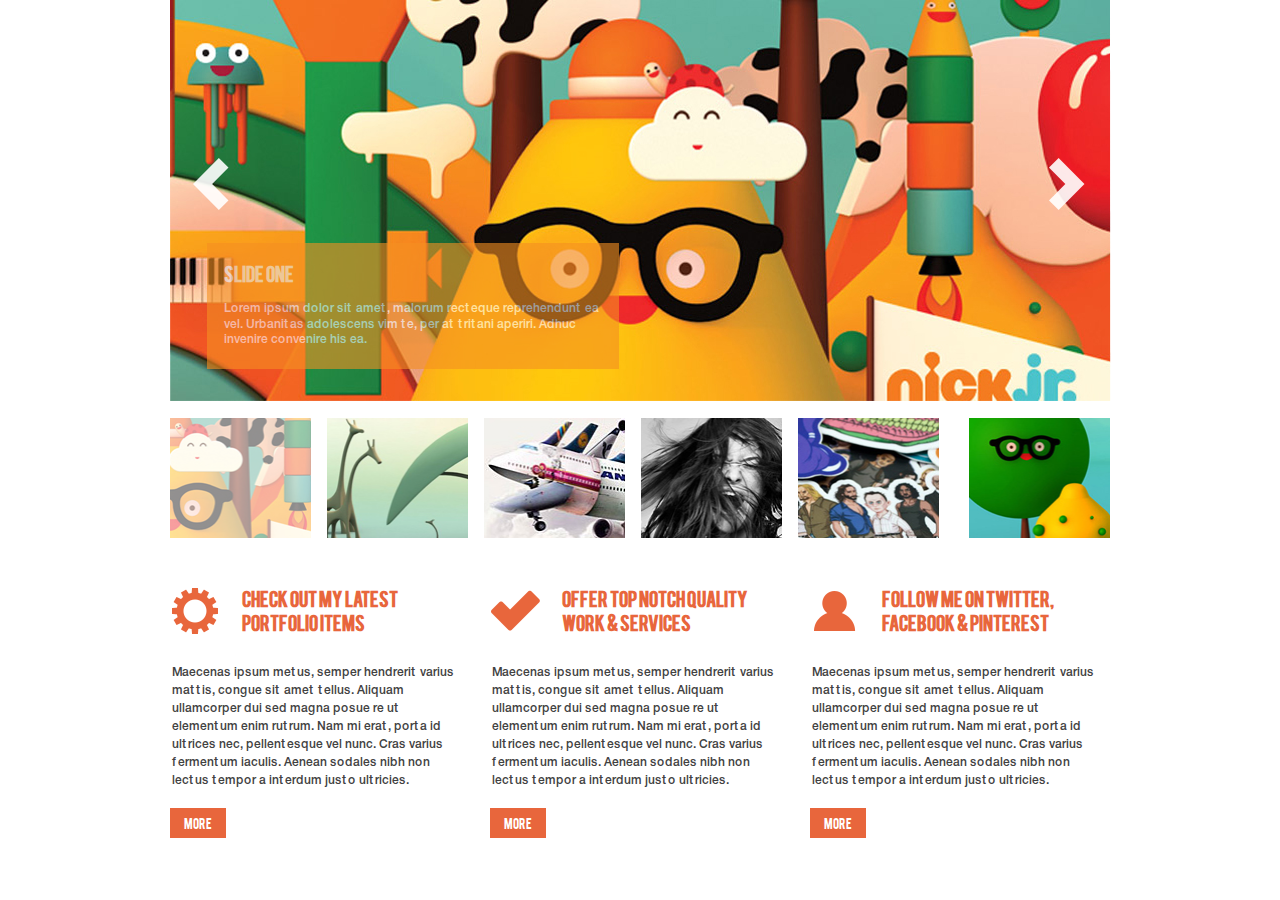
<file: slider/index.html>
<!DOCTYPE html>
<html lang="en">
<head>
	<meta charset="UTF-8">
	<link rel="stylesheet" href="fonts/fonts.css">
	<link rel="stylesheet" href="vendor/Slick/slick.css">
	<link rel="stylesheet" href="css/reset.css">
	<link rel="stylesheet" href="css/style.css">
	<link rel="stylesheet" href="css/media.css">
	<title>baigazy</title>
	<!--[if lt IE 9]>
	<script 
	src="http://css3-mediaqueries-js.googlecode.com/svn/trunk/css3-mediaqueries.js"></script>
	<![endif]-->
</head>
<body>
	<div class="slider-1">
		<div>
			<div class="inner">
				<img src="upload/slider-img-1.jpg" alt="City" width="941" height="401">
				<div class="slide-info container">
					<h3>Slide one</h3>
					<p>Lorem ipsum dolor sit amet, malorum recteque reprehendunt ea vel. Urbanitas adolescens vim te, per at tritani aperiri. Adhuc invenire convenire his ea. </p>
				</div>
			</div>
		</div>
		<div>
			<div class="inner">
				<img src="upload/slider-img-2.jpg" alt="City" width="941" height="401">
				<div class="slide-info container">
					<h3>Slide ones</h3>
					<p>Lorem ipsum dolor sit amet, malorum recteque reprehendunt ea vel. Urbanitas adolescens vim te, per at tritani aperiri. Adhuc invenire convenire his ea. </p>
				</div>
			</div>
		</div>
		<div>
			<div class="inner">
				<img src="upload/slider-img-3.jpg" alt="City" width="941" height="401">
				<div class="slide-info container">
					<h3>Slide one</h3>
					<p>Lorem ipsum dolor sit amet, malorum recteque reprehendunt ea vel. Urbanitas adolescens vim te, per at tritani aperiri. Adhuc invenire convenire his ea. </p>
				</div>
			</div>
		</div>
		<div>
			<div class="inner">
				<img src="upload/slider-img-4.jpg" alt="City" width="941" height="401">
				<div class="slide-info container">
					<h3>Slide one</h3>
					<p>Lorem ipsum dolor sit amet, malorum recteque reprehendunt ea vel. Urbanitas adolescens vim te, per at tritani aperiri. Adhuc invenire convenire his ea. </p>
				</div>
			</div>
		</div>
		<div>
			<div class="inner">
				<img src="upload/slider-img-5.jpg" alt="City" width="941" height="401">
				<div class="slide-info container">
					<h3>Slide ones</h3>
					<p>Lorem ipsum dolor sit amet, malorum recteque reprehendunt ea vel. Urbanitas adolescens vim te, per at tritani aperiri. Adhuc invenire convenire his ea. </p>
				</div>
			</div>
		</div>
		<div>
			<div class="inner">
				<img src="upload/slider-img-6.jpg" alt="City" width="941" height="401">
				<div class="slide-info container">
					<h3>Slide one</h3>
					<p>Lorem ipsum dolor sit amet, malorum recteque reprehendunt ea vel. Urbanitas adolescens vim te, per at tritani aperiri. Adhuc invenire convenire his ea. </p>
				</div>
			</div>
		</div>
	</div>
	<div class="slider-nav">
		<div>
			<img src="upload/under-slider-img-1.jpg" alt="City" width="140" height="120">
		</div>
		<div>
			<img src="upload/under-slider-img-2.jpg" alt="City" width="140" height="120">
		</div>
		<div>
			<img src="upload/under-slider-img-3.jpg" alt="City" width="140" height="120">
		</div>
		<div>
			<img src="upload/under-slider-img-4.jpg" alt="City" width="140" height="120">
		</div>
		<div>
			<img src="upload/under-slider-img-5.jpg" alt="City" width="140" height="120">
		</div>
		<div>
			<img src="upload/under-slider-img-6.jpg" alt="City" width="140" height="120">
		</div>
	</div>
	<div class="features">
		<div class="container">
			<div class="flex-container">
				<div class="flex-item">
					<h3 class="setting">Check  out  my  latest portfolio  items</h3>
					<p>Maecenas ipsum metus, semper hendrerit varius mattis, congue sit amet tellus. Aliquam ullamcorper dui sed magna posue re ut elementum enim rutrum. Nam mi erat, porta id ultrices nec, pellentesque vel nunc. Cras varius fermentum iaculis. Aenean sodales nibh non lectus tempor a interdum justo ultricies.</p>
					<a href="#">More</a>
				</div>
				<div class="flex-item">
					<h3 class="tick">Offer  Top  Notch  Quality Work  &  Services</h3>
					<p>Maecenas ipsum metus, semper hendrerit varius mattis, congue sit amet tellus. Aliquam ullamcorper dui sed magna posue re ut elementum enim rutrum. Nam mi erat, porta id ultrices nec, pellentesque vel nunc. Cras varius fermentum iaculis. Aenean sodales nibh non lectus tempor a interdum justo ultricies.</p>
					<a href="#">More</a>
				</div>
				<div class="flex-item">
					<h3 class="user">Follow  Me  on  Twitter, Facebook  &  Pinterest</h3>
					<p>Maecenas ipsum metus, semper hendrerit varius mattis, congue sit amet tellus. Aliquam ullamcorper dui sed magna posue re ut elementum enim rutrum. Nam mi erat, porta id ultrices nec, pellentesque vel nunc. Cras varius fermentum iaculis. Aenean sodales nibh non lectus tempor a interdum justo ultricies.</p>
					<a href="#">More</a>
				</div>
			</div>
		</div>
	</div>



	<script src="vendor/jQuery/jquery-3.2.0.min.js"></script>
	<script src="vendor/jQuery/jquery-migrate-3.0.0.min.js"></script>
	<script src="vendor/Slick/slick.min.js"></script>
	<script src="js/core.js"></script>
</body>
</html>
</file>
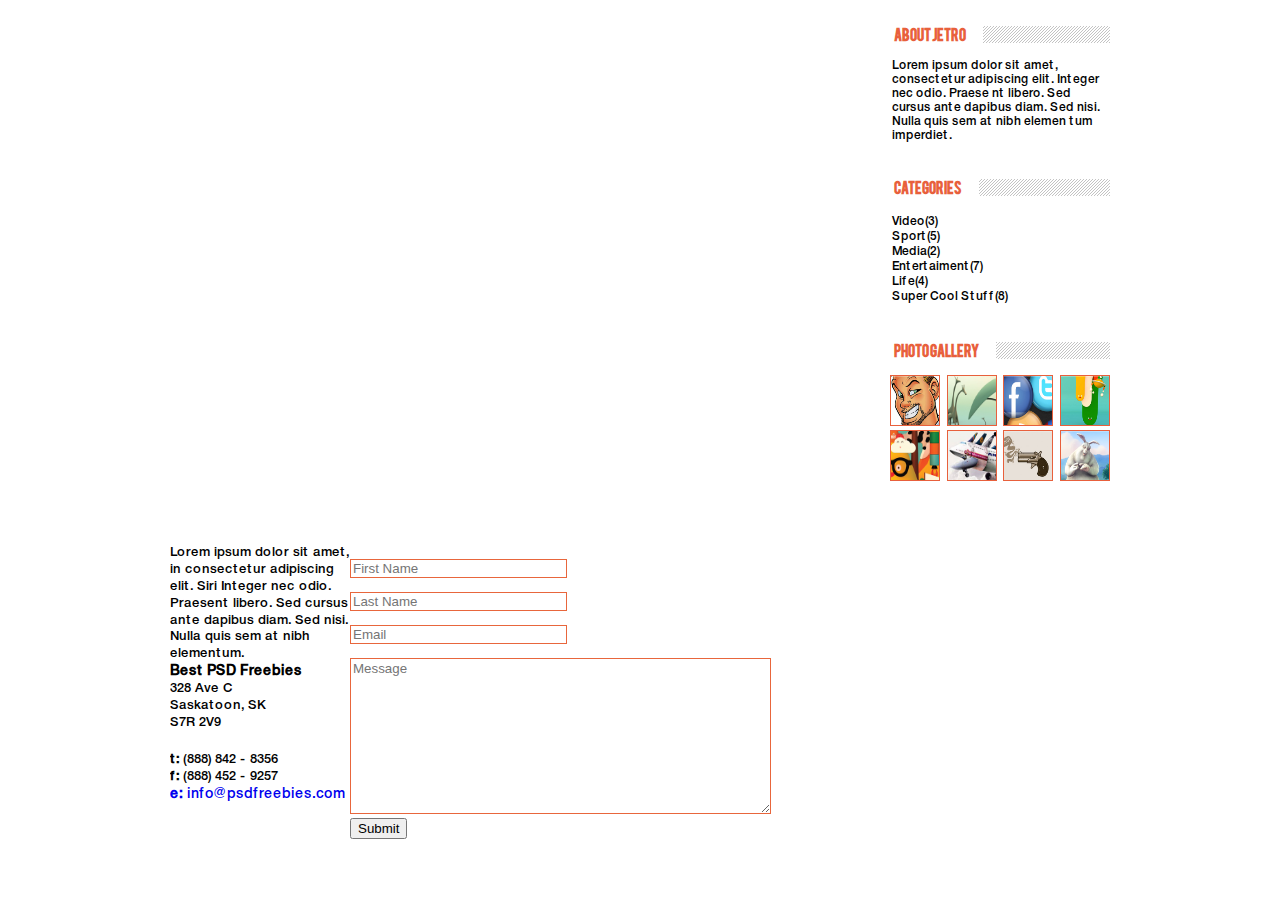
<file: Test-Project-Folder/Jetro-contact/index.html>
<!DOCTYPE html>
<html lang="en">

<head>
    <meta charset="UTF-8">
    <link rel="stylesheet" href="css/reset.css">
    <link rel="stylesheet" href="fonts/fonts.css">
    <link rel="stylesheet" href="css/style.css">
    <link rel="stylesheet" href="css/media.css">
    <title>baigazy</title>
</head>
<body>
	<div class="container">
		<div class="map-block">
			<div class="map">
				<iframe src="https://www.google.com/maps/embed?pb=!1m18!1m12!1m3!1d2923.756790046032!2d74.5854360151368!3d42.87797727915555!2m3!1f0!2f0!3f0!3m2!1i1024!2i768!4f13.1!3m3!1m2!1s0x389ec81f4a0a30a7%3A0xebed4865356709e4!2z0KTQuNC70LDRgNC80L7QvdC40Y8!5e0!3m2!1sru!2s!4v1494213116964" width="600" height="400" frameborder="0" style="border:0" allowfullscreen></iframe>
			</div>
			<div class="sidebar">
				<div class="inner-sidebar">
					<div class="inner">
						<h2><span>About Jetro</span></h2>
						<p>Lorem ipsum dolor sit amet, consectetur adipiscing elit. Integer nec odio. Praese nt libero. Sed cursus ante dapibus diam. Sed nisi. Nulla quis sem at nibh elemen tum imperdiet. </p>
					</div>
					<div class="inner">
						<h2><span>Categories</span></h2>
						<ul>
							<li><a href="#">Video(3)</a></li>
							<li><a href="#">Sport(5)</a></li>
							<li><a href="#">Media(2)</a></li>
							<li><a href="#">Entertaiment(7)</a></li>
							<li><a href="#">Life(4)</a></li>
							<li><a href="#">Super Cool Stuff(8)</a></li>
						</ul>
					</div>
					<div class="inner">
						<h2><span>Photo Gallery</span></h2>
						<div class="flex-container">
							<div class="flex-item"><img src="upload/portfolio-img-row1-post1.jpg" alt="Gallery" width="50" height="60"></div>
							<div class="flex-item"><img src="upload/portfolio-img-row1-post2.jpg" alt="Gallery" width="50" height="60"></div>
							<div class="flex-item"><img src="upload/portfolio-img-row1-post3.jpg" alt="Gallery" width="50" height="60"></div>
							<div class="flex-item"><img src="upload/portfolio-img-row1-post4.jpg" alt="Gallery" width="50" height="60"></div>
							<div class="flex-item"><img src="upload/portfolio-img-row2-post1.jpg" alt="Gallery" width="50" height="60"></div>
							<div class="flex-item"><img src="upload/portfolio-img-row2-post2.jpg" alt="Gallery" width="50" height="60"></div>
							<div class="flex-item"><img src="upload/portfolio-img-row2-post3.jpg" alt="Gallery" width="50" height="60"></div>
							<div class="flex-item"><img src="upload/portfolio-img-row2-post4.jpg" alt="Gallery" width="50" height="60"></div>
						</div>
					</div>
				</div>
			</div>
		</div>
		<div class="form-block">
			<div class="text-content">
				<p>Lorem ipsum dolor sit amet, in consectetur adipiscing elit. Siri Integer nec odio. Praesent libero. Sed cursus ante dapibus diam. Sed nisi. Nulla quis sem at nibh elementum.</p>
				<h4>Best PSD Freebies</h4>
				<p>328 Ave C</p>
				<p>Saskatoon, SK</p>
				<p>S7R 2V9</p>
				<div class="telephone">
					<p><span>t: </span>(888) 842 - 8356</p>
					<p><span>f: </span>(888) 452 - 9257</p>
					<a href="#"><span>e: </span>info@psdfreebies.com</a>
				</div>
			</div>
			<div class="form">
			<form action="" id="send_form">
				<p><input type="text" placeholder="First Name" name="name"></p>
				<p><input type="text" placeholder="Last Name" name="lname"></p>
				<p><input type="email" placeholder="Email" name="email"></p>
				<textarea name="" cols="50" rows="10" placeholder="Message"></textarea>
				<button class="form-btn">Submit</button>
				</form>
			</div>
		</div>
	</div>


    <script src="vendor/jQuery/jquery-3.2.0.min.js"></script>
    <script src="vendor/Slick/slick.min.js"></script>
    <script src="../../vendor/jqueryValidation/dist/jquery.validate.min.js"></script>
    <script src="js/core.js"></script>
</body>

</html>
</file>
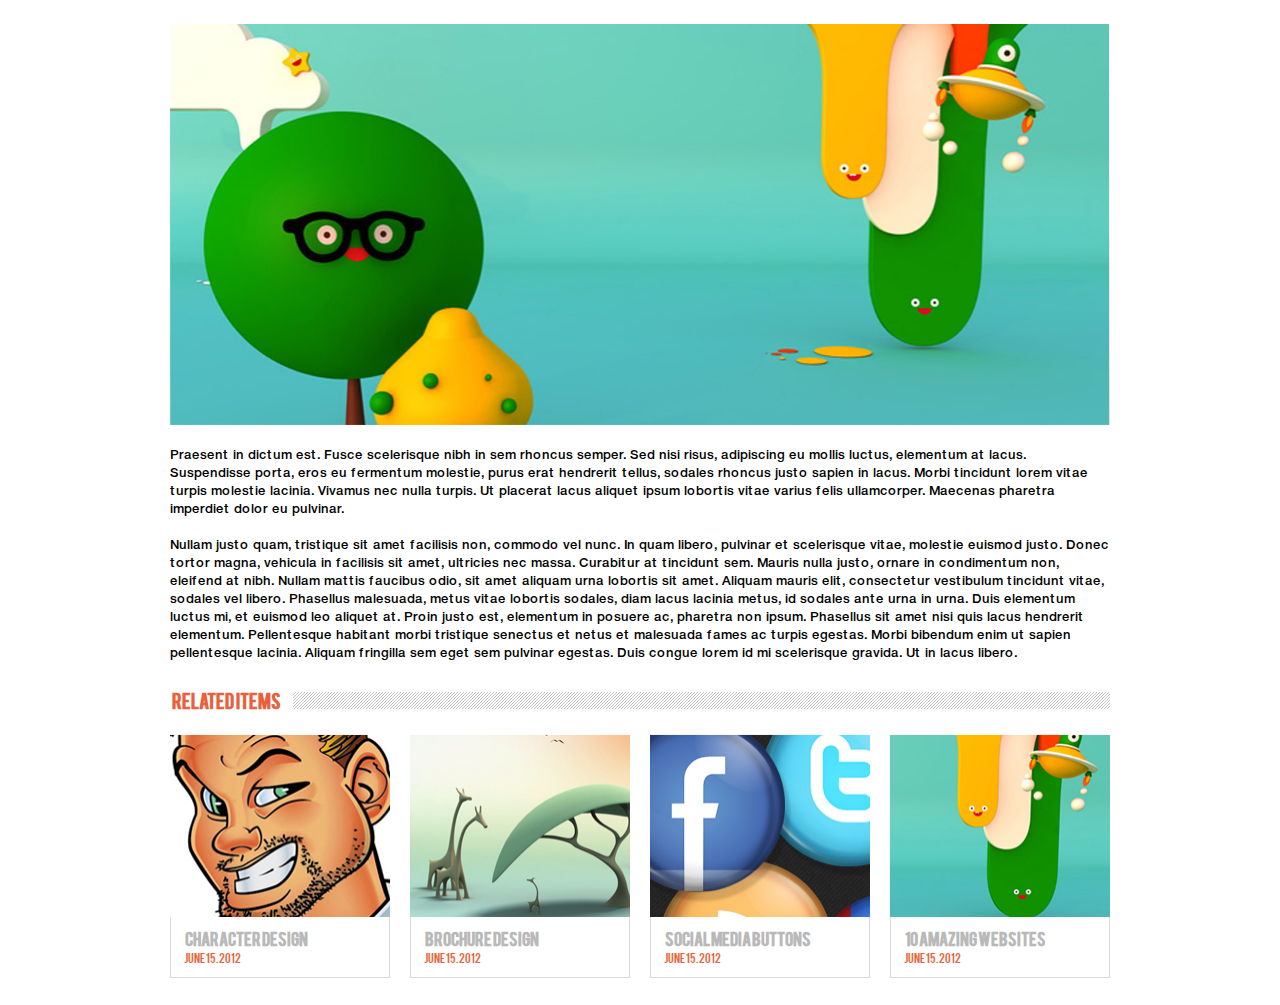
<file: Test-Project-Folder/jetro-portfolio-item/index.html>
<!DOCTYPE html>
<html lang="en">

<head>
    <meta charset="UTF-8">
    <link rel="stylesheet" href="css/reset.css">
    <link rel="stylesheet" href="fonts/fonts.css">
    <link rel="stylesheet" href="css/style.css">
    <link rel="stylesheet" href="css/media.css">
    <title>baigazy</title>
</head>
<body>
	<div class="container">
		<div class="jumbutron">
			<img src="upload/bg-img-slider-plugin.jpg" alt="Portfolio" width="940" height="400">
			<p>Praesent in dictum est. Fusce scelerisque nibh in sem rhoncus semper. Sed nisi risus, adipiscing eu mollis luctus, elementum at lacus. Suspendisse porta, eros eu fermentum molestie, purus erat hendrerit tellus, sodales rhoncus justo sapien in lacus. Morbi tincidunt lorem vitae turpis molestie lacinia. Vivamus nec nulla turpis. Ut placerat lacus aliquet ipsum lobortis vitae varius felis ullamcorper. Maecenas pharetra imperdiet dolor eu pulvinar.</p>
			<p>Nullam justo quam, tristique sit amet facilisis non, commodo vel nunc. In quam libero, pulvinar et scelerisque vitae, molestie euismod justo. Donec tortor magna, vehicula in facilisis sit amet, ultricies nec massa. Curabitur at tincidunt sem. Mauris nulla justo, ornare in condimentum non, eleifend at nibh. Nullam mattis faucibus odio, sit amet aliquam urna lobortis sit amet. Aliquam mauris elit, consectetur vestibulum tincidunt vitae, sodales vel libero. Phasellus malesuada, metus vitae lobortis sodales, diam lacus lacinia metus, id sodales ante urna in urna. Duis elementum luctus mi, et euismod leo aliquet at. Proin justo est, elementum in posuere ac, pharetra non ipsum. Phasellus sit amet nisi quis lacus hendrerit elementum. Pellentesque habitant morbi tristique senectus et netus et malesuada fames ac turpis egestas. Morbi bibendum enim ut sapien pellentesque lacinia. Aliquam fringilla sem eget sem pulvinar egestas. Duis congue lorem id mi scelerisque gravida. Ut in lacus libero. </p>
		</div>
	</div>
	<div class="recent-work">
		<div class="container">
			<h2><span>Related  Items</span></h2>
			<div class="flex-container">
				<div class="flex-items">
					<div class="img">
						<img src="upload/recent-work-1.jpg" alt="portfolio" width="220" height="183">
						<a href="#" class="overlay"></a>
					</div>
					<div class="text-content">
						<a href="#">
							<h3>Character Design</h3>
							<p>June 15.2012</p>
						</a>
					</div>
				</div>
				<div class="flex-items">
					<div class="img">
						<img src="upload/recent-work-2.jpg" alt="portfolio" width="220" height="183">
						<a href="#" class="overlay"></a>
					</div>
					<div class="text-content">
						<a href="#">
							<h3>Brochure Design</h3>
							<p>June 15.2012</p>
						</a>
					</div>
				</div>
				<div class="flex-items">
					<div class="img">
						<img src="upload/recent-work-3.jpg" alt="portfolio" width="220" height="183">
						<a href="#" class="overlay"></a>
					</div>
					<div class="text-content">
						<a href="#">
							<h3>Social Media Buttons</h3>
							<p>June 15.2012</p>
						</a>
					</div>
				</div>
				<div class="flex-items">
					<div class="img">
						<img src="upload/recent-work-4.jpg" alt="portfolio" width="220" height="183">
						<a href="#" class="overlay"></a>
					</div>
					<div class="text-content">
						<a href="#">
							<h3>10 Amazing Websites</h3>
							<p>June 15.2012</p>
						</a>
					</div>
				</div>
			</div>
		</div>
	</div>


    <script src="vendor/jQuery/jquery-3.2.0.min.js"></script>
    <script src="vendor/Slick/slick.min.js"></script>
    <script src="js/core.js"></script>
</body>

</html>
</file>
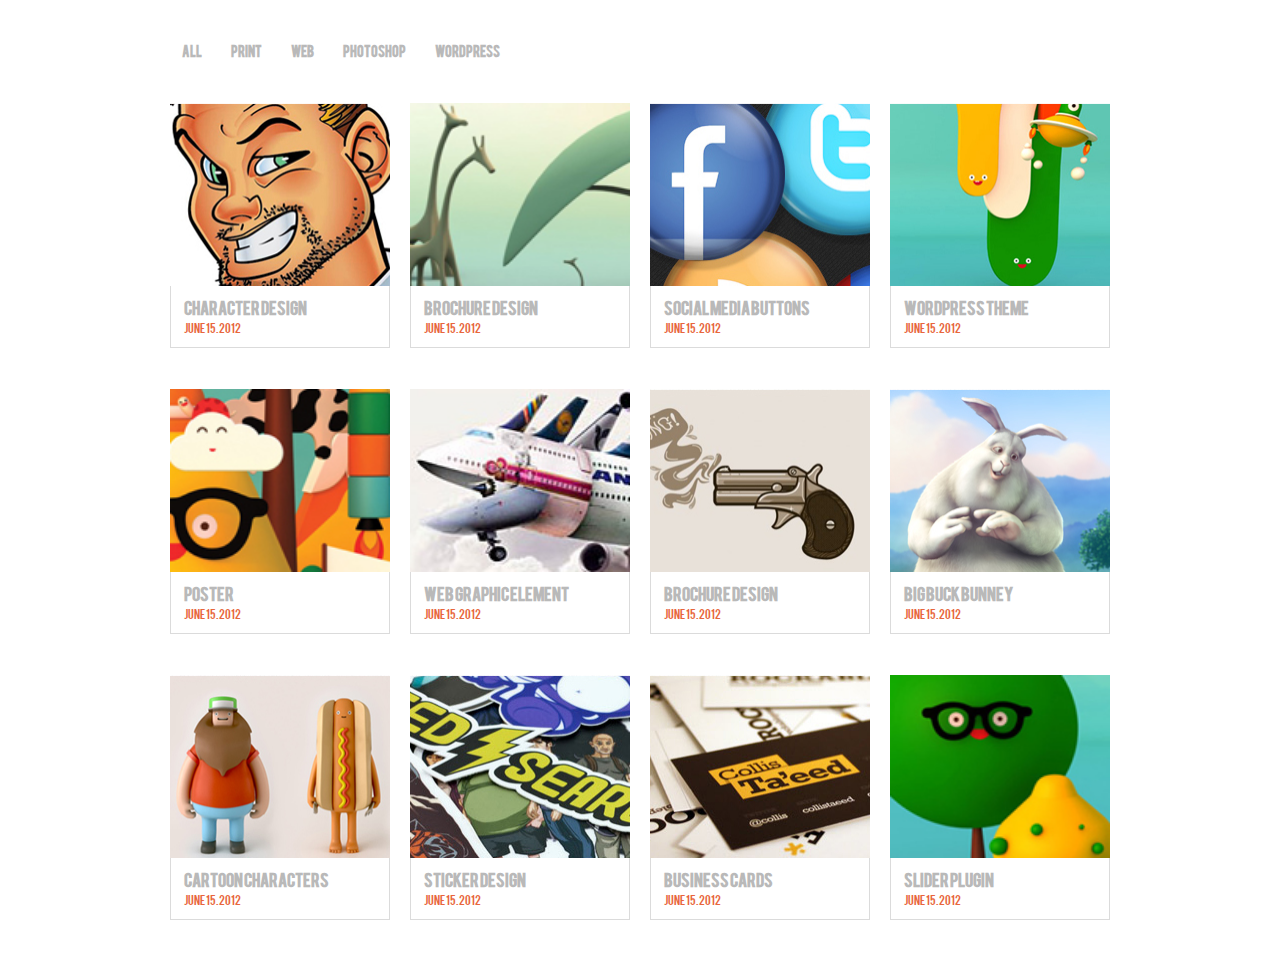
<file: Test-Project-Folder/jetro-portfolio/index.html>
<!DOCTYPE html>
<html lang="en">
<head>
	<meta charset="UTF-8">
	<meta name="viewport" content="width=device-width, initial-scale=1">
	<link rel="stylesheet" href="css/reset.css">
	<link rel="stylesheet" href="fonts/fonts.css">
	<link rel="stylesheet" href="css/style.css">
	<link rel="stylesheet" href="css/media.css">
	<title>baigazy</title>
</head>
<body>
	<div class="container">
		<div class='tabs tabs_default'>
            <ul class='horizontal'>
            	<li><a href="#tab-1">All</a></li>
                <li><a href="#tab-2">Print</a></li>
                <li><a href="#tab-3">Web</a></li>
                <li><a href="#tab-4">Photoshop</a></li>
                <li><a href="#tab-5">WordPress</a></li>
            </ul>
            <div id='tab-1'>
	            <div class="flex-container">
					<div class="flex-items">
						<div class="img">
							<img src="upload/portfolio-img-row1-post1.jpg" alt="portfolio" width="220" height="183">
							<a href="#" class="overlay"></a>
						</div>
						<div class="text-content">
							<a href="#">
								<h3>Character Design</h3>
								<p>June 15.2012</p>
							</a>
						</div>
					</div>
					<div class="flex-items">
						<div class="img">
							<img src="upload/portfolio-img-row1-post2.jpg" alt="portfolio" width="220" height="183">
							<a href="#" class="overlay"></a>
						</div>
						<div class="text-content">
							<a href="#">
								<h3>Brochure Design</h3>
								<p>June 15.2012</p>
							</a>
						</div>
					</div>
					<div class="flex-items">
						<div class="img">
							<img src="upload/portfolio-img-row1-post3.jpg" alt="portfolio" width="220" height="183">
							<a href="#" class="overlay"></a>
						</div>
						<div class="text-content">
							<a href="#">
								<h3>Social Media Buttons</h3>
								<p>June 15.2012</p>
							</a>
						</div>
					</div>
					<div class="flex-items">
						<div class="img">
							<img src="upload/portfolio-img-row1-post4.jpg" alt="portfolio" width="220" height="183">
							<a href="#" class="overlay"></a>
						</div>
						<div class="text-content">
							<a href="#">
								<h3>WordPress Theme</h3>
								<p>June 15.2012</p>
							</a>
						</div>
					</div>
				</div>
				<div class="flex-container">
					<div class="flex-items">
						<div class="img">
							<img src="upload/portfolio-img-row2-post1.jpg" alt="portfolio" width="220" height="183">
							<a href="#" class="overlay"></a>
						</div>
						<div class="text-content">
							<a href="#">
								<h3>Poster</h3>
								<p>June 15.2012</p>
							</a>
						</div>
					</div>
					<div class="flex-items">
						<div class="img">
							<img src="upload/portfolio-img-row2-post2.jpg" alt="portfolio" width="220" height="183">
							<a href="#" class="overlay"></a>
						</div>
						<div class="text-content">
							<a href="#">
								<h3>Web Graphic Element</h3>
								<p>June 15.2012</p>
							</a>
						</div>
					</div>
					<div class="flex-items">
						<div class="img">
							<img src="upload/portfolio-img-row2-post3.jpg" alt="portfolio" width="220" height="183">
							<a href="#" class="overlay"></a>
						</div>
						<div class="text-content">
							<a href="#">
								<h3>Brochure Design</h3>
								<p>June 15.2012</p>
							</a>
						</div>
					</div>
					<div class="flex-items">
						<div class="img">
							<img src="upload/portfolio-img-row2-post4.jpg" alt="portfolio" width="220" height="183">
							<a href="#" class="overlay"></a>
						</div>
						<div class="text-content">
							<a href="#">
								<h3>Big Buck Bunney</h3>
								<p>June 15.2012</p>
							</a>
						</div>
					</div>
				</div>
				<div class="flex-container">
					<div class="flex-items">
						<div class="img">
							<img src="upload/portfolio-img-row3-post1.jpg" alt="portfolio" width="220" height="183">
							<a href="#" class="overlay"></a>
						</div>
						<div class="text-content">
							<a href="#">
								<h3>Cartoon Characters</h3>
								<p>June 15.2012</p>
							</a>
						</div>
					</div>
					<div class="flex-items">
						<div class="img">
							<img src="upload/portfolio-img-row3-post2.jpg" alt="portfolio" width="220" height="183">
							<a href="#" class="overlay"></a>
						</div>
						<div class="text-content">
							<a href="#">
								<h3>Sticker Design</h3>
								<p>June 15.2012</p>
							</a>
						</div>
					</div>
					<div class="flex-items">
						<div class="img">
							<img src="upload/portfolio-img-row3-post3.jpg" alt="portfolio" width="220" height="183">
							<a href="#" class="overlay"></a>
						</div>
						<div class="text-content">
							<a href="#">
								<h3>Business Cards</h3>
								<p>June 15.2012</p>
							</a>
						</div>
					</div>
					<div class="flex-items">
						<div class="img">
							<img src="upload/portfolio-img-row3-post4.jpg" alt="portfolio" width="220" height="183">
							<a href="#" class="overlay"></a>
						</div>
						<div class="text-content">
							<a href="#">
								<h3>Slider Plugin</h3>
								<p>June 15.2012</p>
							</a>
						</div>
					</div>
				</div>
			</div>
	        <div id='tab-2'>
	            <div class="flex-container">
					<div class="flex-items">
						<div class="img">
							<img src="upload/portfolio-img-row3-post1.jpg" alt="portfolio" width="220" height="183">
							<a href="#" class="overlay"></a>
						</div>
						<div class="text-content">
							<a href="#">
								<h3>Cartoon Characters</h3>
								<p>June 15.2012</p>
							</a>
						</div>
					</div>
					<div class="flex-items">
						<div class="img">
							<img src="upload/portfolio-img-row3-post2.jpg" alt="portfolio" width="220" height="183">
							<a href="#" class="overlay"></a>
						</div>
						<div class="text-content">
							<a href="#">
								<h3>Sticker Design</h3>
								<p>June 15.2012</p>
							</a>
						</div>
					</div>
					<div class="flex-items">
						<div class="img">
							<img src="upload/portfolio-img-row3-post3.jpg" alt="portfolio" width="220" height="183">
							<a href="#" class="overlay"></a>
						</div>
						<div class="text-content">
							<a href="#">
								<h3>Business Cards</h3>
								<p>June 15.2012</p>
							</a>
						</div>
					</div>
					<div class="flex-items">
						<div class="img">
							<img src="upload/portfolio-img-row3-post4.jpg" alt="portfolio" width="220" height="183">
							<a href="#" class="overlay"></a>
						</div>
						<div class="text-content">
							<a href="#">
								<h3>Slider Plugin</h3>
								<p>June 15.2012</p>
							</a>
						</div>
					</div>
				</div>
	        </div>
	        <div id='tab-3'>
	            <div class="flex-container">
					<div class="flex-items">
						<div class="img">
							<img src="upload/portfolio-img-row2-post1.jpg" alt="portfolio" width="220" height="183">
							<a href="#" class="overlay"></a>
						</div>
						<div class="text-content">
							<a href="#">
								<h3>Poster</h3>
								<p>June 15.2012</p>
							</a>
						</div>
					</div>
					<div class="flex-items">
						<div class="img">
							<img src="upload/portfolio-img-row2-post2.jpg" alt="portfolio" width="220" height="183">
							<a href="#" class="overlay"></a>
						</div>
						<div class="text-content">
							<a href="#">
								<h3>Web Graphic Element</h3>
								<p>June 15.2012</p>
							</a>
						</div>
					</div>
					<div class="flex-items">
						<div class="img">
							<img src="upload/portfolio-img-row2-post3.jpg" alt="portfolio" width="220" height="183">
							<a href="#" class="overlay"></a>
						</div>
						<div class="text-content">
							<a href="#">
								<h3>Brochure Design</h3>
								<p>June 15.2012</p>
							</a>
						</div>
					</div>
					<div class="flex-items">
						<div class="img">
							<img src="upload/portfolio-img-row2-post4.jpg" alt="portfolio" width="220" height="183">
							<a href="#" class="overlay"></a>
						</div>
						<div class="text-content">
							<a href="#">
								<h3>Big Buck Bunney</h3>
								<p>June 15.2012</p>
							</a>
						</div>
					</div>
				</div>
				<div class="flex-container">
					<div class="flex-items">
						<div class="img">
							<img src="upload/portfolio-img-row3-post1.jpg" alt="portfolio" width="220" height="183">
							<a href="#" class="overlay"></a>
						</div>
						<div class="text-content">
							<a href="#">
								<h3>Cartoon Characters</h3>
								<p>June 15.2012</p>
							</a>
						</div>
					</div>
					<div class="flex-items">
						<div class="img">
							<img src="upload/portfolio-img-row3-post2.jpg" alt="portfolio" width="220" height="183">
							<a href="#" class="overlay"></a>
						</div>
						<div class="text-content">
							<a href="#">
								<h3>Sticker Design</h3>
								<p>June 15.2012</p>
							</a>
						</div>
					</div>
					<div class="flex-items">
						<div class="img">
							<img src="upload/portfolio-img-row3-post3.jpg" alt="portfolio" width="220" height="183">
							<a href="#" class="overlay"></a>
						</div>
						<div class="text-content">
							<a href="#">
								<h3>Business Cards</h3>
								<p>June 15.2012</p>
							</a>
						</div>
					</div>
					<div class="flex-items">
						<div class="img">
							<img src="upload/portfolio-img-row3-post4.jpg" alt="portfolio" width="220" height="183">
							<a href="#" class="overlay"></a>
						</div>
						<div class="text-content">
							<a href="#">
								<h3>Slider Plugin</h3>
								<p>June 15.2012</p>
							</a>
						</div>
					</div>
				</div>
	        </div>
	        <div id='tab-4'>
	        	<div class="flex-container">
					<div class="flex-items">
						<div class="img">
							<img src="upload/portfolio-img-row1-post1.jpg" alt="portfolio" width="220" height="183">
							<a href="#" class="overlay"></a>
						</div>
						<div class="text-content">
							<a href="#">
								<h3>Character Design</h3>
								<p>June 15.2012</p>
							</a>
						</div>
					</div>
					<div class="flex-items">
						<div class="img">
							<img src="upload/portfolio-img-row1-post2.jpg" alt="portfolio" width="220" height="183">
							<a href="#" class="overlay"></a>
						</div>
						<div class="text-content">
							<a href="#">
								<h3>Brochure Design</h3>
								<p>June 15.2012</p>
							</a>
						</div>
					</div>
					<div class="flex-items">
						<div class="img">
							<img src="upload/portfolio-img-row1-post3.jpg" alt="portfolio" width="220" height="183">
							<a href="#" class="overlay"></a>
						</div>
						<div class="text-content">
							<a href="#">
								<h3>Social Media Buttons</h3>
								<p>June 15.2012</p>
							</a>
						</div>
					</div>
					<div class="flex-items">
						<div class="img">
							<img src="upload/portfolio-img-row1-post4.jpg" alt="portfolio" width="220" height="183">
							<a href="#" class="overlay"></a>
						</div>
						<div class="text-content">
							<a href="#">
								<h3>WordPress Theme</h3>
								<p>June 15.2012</p>
							</a>
						</div>
					</div>
				</div>
	        </div>
	        <div id='tab-5'>
	            <div class="flex-container">
					<div class="flex-items">
						<div class="img">
							<img src="upload/portfolio-img-row3-post1.jpg" alt="portfolio" width="220" height="183">
							<a href="#" class="overlay"></a>
						</div>
						<div class="text-content">
							<a href="#">
								<h3>Cartoon Characters</h3>
								<p>June 15.2012</p>
							</a>
						</div>
					</div>
					<div class="flex-items">
						<div class="img">
							<img src="upload/portfolio-img-row3-post2.jpg" alt="portfolio" width="220" height="183">
							<a href="#" class="overlay"></a>
						</div>
						<div class="text-content">
							<a href="#">
								<h3>Sticker Design</h3>
								<p>June 15.2012</p>
							</a>
						</div>
					</div>
					<div class="flex-items">
						<div class="img">
							<img src="upload/portfolio-img-row3-post3.jpg" alt="portfolio" width="220" height="183">
							<a href="#" class="overlay"></a>
						</div>
						<div class="text-content">
							<a href="#">
								<h3>Business Cards</h3>
								<p>June 15.2012</p>
							</a>
						</div>
					</div>
					<div class="flex-items">
						<div class="img">
							<img src="upload/portfolio-img-row3-post4.jpg" alt="portfolio" width="220" height="183">
							<a href="#" class="overlay"></a>
						</div>
						<div class="text-content">
							<a href="#">
								<h3>Slider Plugin</h3>
								<p>June 15.2012</p>
							</a>
						</div>
					</div>
				</div>
				<div class="flex-container">
					<div class="flex-items">
						<div class="img">
							<img src="upload/portfolio-img-row1-post1.jpg" alt="portfolio" width="220" height="183">
							<a href="#" class="overlay"></a>
						</div>
						<div class="text-content">
							<a href="#">
								<h3>Character Design</h3>
								<p>June 15.2012</p>
							</a>
						</div>
					</div>
					<div class="flex-items">
						<div class="img">
							<img src="upload/portfolio-img-row1-post2.jpg" alt="portfolio" width="220" height="183">
							<a href="#" class="overlay"></a>
						</div>
						<div class="text-content">
							<a href="#">
								<h3>Brochure Design</h3>
								<p>June 15.2012</p>
							</a>
						</div>
					</div>
					<div class="flex-items">
						<div class="img">
							<img src="upload/portfolio-img-row1-post3.jpg" alt="portfolio" width="220" height="183">
							<a href="#" class="overlay"></a>
						</div>
						<div class="text-content">
							<a href="#">
								<h3>Social Media Buttons</h3>
								<p>June 15.2012</p>
							</a>
						</div>
					</div>
					<div class="flex-items">
						<div class="img">
							<img src="upload/portfolio-img-row1-post4.jpg" alt="portfolio" width="220" height="183">
							<a href="#" class="overlay"></a>
						</div>
						<div class="text-content">
							<a href="#">
								<h3>WordPress Theme</h3>
								<p>June 15.2012</p>
							</a>
						</div>
					</div>
				</div>
	        </div>
        </div>
	</div>

	<script src="vendor/jQuery/jquery-3.2.0.min.js"></script>
	<script src="vendor/jQuery/jquery-migrate-3.0.0.min.js"></script>
	<script src="vendor/Tablest/jquery.tabslet.min.js"></script>
	<script src="js/core.js"></script>
</body>
</html>
</file>
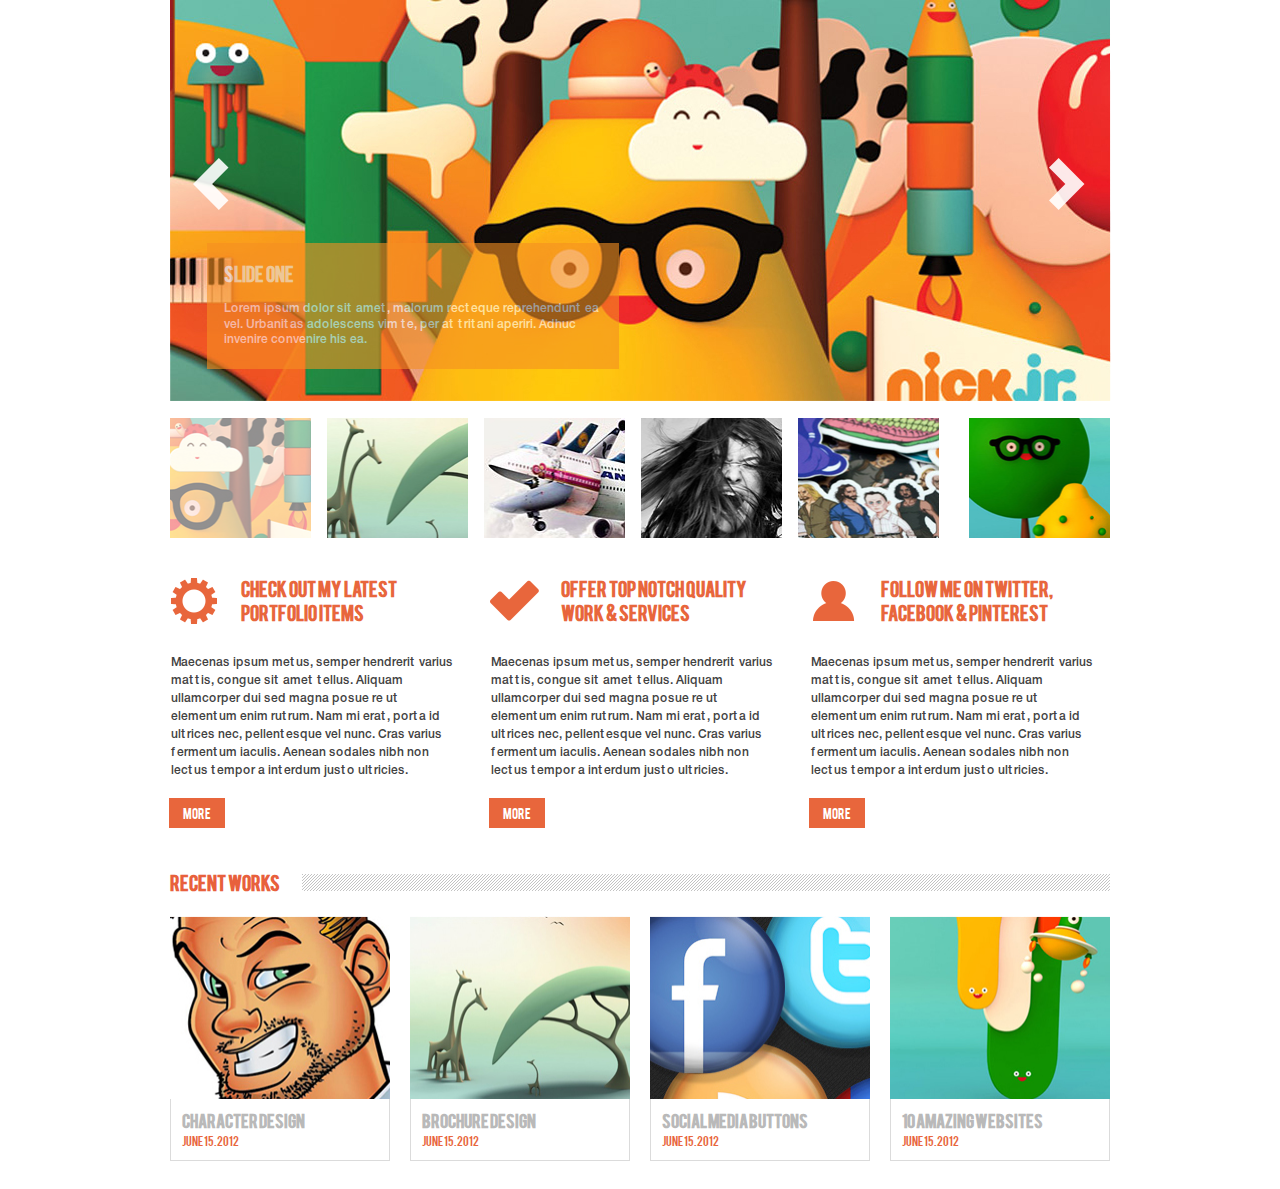
<file: Test-Project-Folder/slider/index.html>
<!DOCTYPE html>
<html lang="en">
<head>
	<meta charset="UTF-8">
	<link rel="stylesheet" href="fonts/fonts.css">
	<link rel="stylesheet" href="vendor/Slick/slick.css">
	<link rel="stylesheet" href="css/reset.css">
	<link rel="stylesheet" href="css/style.css">
	<link rel="stylesheet" href="css/media.css">
	<title>baigazy</title>
	<!--[if lt IE 9]>
	<script 
	src="http://css3-mediaqueries-js.googlecode.com/svn/trunk/css3-mediaqueries.js"></script>
	<![endif]-->
</head>
<body>
	<div class="slider-1">
		<div>
			<div class="inner">
				<img src="upload/slider-img-1.jpg" alt="City" width="941" height="401">
				<div class="slide-info container">
					<h3>Slide one</h3>
					<p>Lorem ipsum dolor sit amet, malorum recteque reprehendunt ea vel. Urbanitas adolescens vim te, per at tritani aperiri. Adhuc invenire convenire his ea. </p>
				</div>
			</div>
		</div>
		<div>
			<div class="inner">
				<img src="upload/slider-img-2.jpg" alt="City" width="941" height="401">
				<div class="slide-info container">
					<h3>Slide ones</h3>
					<p>Lorem ipsum dolor sit amet, malorum recteque reprehendunt ea vel. Urbanitas adolescens vim te, per at tritani aperiri. Adhuc invenire convenire his ea. </p>
				</div>
			</div>
		</div>
		<div>
			<div class="inner">
				<img src="upload/slider-img-3.jpg" alt="City" width="941" height="401">
				<div class="slide-info container">
					<h3>Slide one</h3>
					<p>Lorem ipsum dolor sit amet, malorum recteque reprehendunt ea vel. Urbanitas adolescens vim te, per at tritani aperiri. Adhuc invenire convenire his ea. </p>
				</div>
			</div>
		</div>
		<div>
			<div class="inner">
				<img src="upload/slider-img-4.jpg" alt="City" width="941" height="401">
				<div class="slide-info container">
					<h3>Slide one</h3>
					<p>Lorem ipsum dolor sit amet, malorum recteque reprehendunt ea vel. Urbanitas adolescens vim te, per at tritani aperiri. Adhuc invenire convenire his ea. </p>
				</div>
			</div>
		</div>
		<div>
			<div class="inner">
				<img src="upload/slider-img-5.jpg" alt="City" width="941" height="401">
				<div class="slide-info container">
					<h3>Slide ones</h3>
					<p>Lorem ipsum dolor sit amet, malorum recteque reprehendunt ea vel. Urbanitas adolescens vim te, per at tritani aperiri. Adhuc invenire convenire his ea. </p>
				</div>
			</div>
		</div>
		<div>
			<div class="inner">
				<img src="upload/slider-img-6.jpg" alt="City" width="941" height="401">
				<div class="slide-info container">
					<h3>Slide one</h3>
					<p>Lorem ipsum dolor sit amet, malorum recteque reprehendunt ea vel. Urbanitas adolescens vim te, per at tritani aperiri. Adhuc invenire convenire his ea. </p>
				</div>
			</div>
		</div>
	</div>
	<div class="slider-nav">
		<div>
			<img src="upload/under-slider-img-1.jpg" alt="City" width="140" height="120">
		</div>
		<div>
			<img src="upload/under-slider-img-2.jpg" alt="City" width="140" height="120">
		</div>
		<div>
			<img src="upload/under-slider-img-3.jpg" alt="City" width="140" height="120">
		</div>
		<div>
			<img src="upload/under-slider-img-4.jpg" alt="City" width="140" height="120">
		</div>
		<div>
			<img src="upload/under-slider-img-5.jpg" alt="City" width="140" height="120">
		</div>
		<div>
			<img src="upload/under-slider-img-6.jpg" alt="City" width="140" height="120">
		</div>
	</div>
	<div class="features">
		<div class="container">
			<div class="flex-container">
				<div class="flex-item">
					<h3 class="setting">Check  out  my  latest portfolio  items</h3>
					<p>Maecenas ipsum metus, semper hendrerit varius mattis, congue sit amet tellus. Aliquam ullamcorper dui sed magna posue re ut elementum enim rutrum. Nam mi erat, porta id ultrices nec, pellentesque vel nunc. Cras varius fermentum iaculis. Aenean sodales nibh non lectus tempor a interdum justo ultricies.</p>
					<a href="#">More</a>
				</div>
				<div class="flex-item">
					<h3 class="tick">Offer  Top  Notch  Quality Work  &  Services</h3>
					<p>Maecenas ipsum metus, semper hendrerit varius mattis, congue sit amet tellus. Aliquam ullamcorper dui sed magna posue re ut elementum enim rutrum. Nam mi erat, porta id ultrices nec, pellentesque vel nunc. Cras varius fermentum iaculis. Aenean sodales nibh non lectus tempor a interdum justo ultricies.</p>
					<a href="#">More</a>
				</div>
				<div class="flex-item">
					<h3 class="user">Follow  Me  on  Twitter, Facebook  &  Pinterest</h3>
					<p>Maecenas ipsum metus, semper hendrerit varius mattis, congue sit amet tellus. Aliquam ullamcorper dui sed magna posue re ut elementum enim rutrum. Nam mi erat, porta id ultrices nec, pellentesque vel nunc. Cras varius fermentum iaculis. Aenean sodales nibh non lectus tempor a interdum justo ultricies.</p>
					<a href="#">More</a>
				</div>
			</div>
		</div>
	</div>
	<div class="recent-work">
		<div class="container">
			<h2><span>Recent works</span></h2>
			<div class="flex-container">
				<div class="flex-items">
					<div class="img">
						<img src="upload/recent-work-1.jpg" alt="portfolio" width="220" height="183">
						<a href="#" class="overlay"></a>
					</div>
					<div class="text-content">
						<a href="#">
							<h3>Character Design</h3>
							<p>June 15.2012</p>
						</a>
					</div>
				</div>
				<div class="flex-items">
					<div class="img">
						<img src="upload/recent-work-2.jpg" alt="portfolio" width="220" height="183">
						<a href="#" class="overlay"></a>
					</div>
					<div class="text-content">
						<a href="#">
							<h3>Brochure Design</h3>
							<p>June 15.2012</p>
						</a>
					</div>
				</div>
				<div class="flex-items">
					<div class="img">
						<img src="upload/recent-work-3.jpg" alt="portfolio" width="220" height="183">
						<a href="#" class="overlay"></a>
					</div>
					<div class="text-content">
						<a href="#">
							<h3>Social Media Buttons</h3>
							<p>June 15.2012</p>
						</a>
					</div>
				</div>
				<div class="flex-items">
					<div class="img">
						<img src="upload/recent-work-4.jpg" alt="portfolio" width="220" height="183">
						<a href="#" class="overlay"></a>
					</div>
					<div class="text-content">
						<a href="#">
							<h3>10 Amazing Websites</h3>
							<p>June 15.2012</p>
						</a>
					</div>
				</div>
			</div>
		</div>
	</div>



	<script src="vendor/jQuery/jquery-3.2.0.min.js"></script>
	<script src="vendor/jQuery/jquery-migrate-3.0.0.min.js"></script>
	<script src="vendor/Slick/slick.min.js"></script>
	<script src="js/core.js"></script>
</body>
</html>
</file>
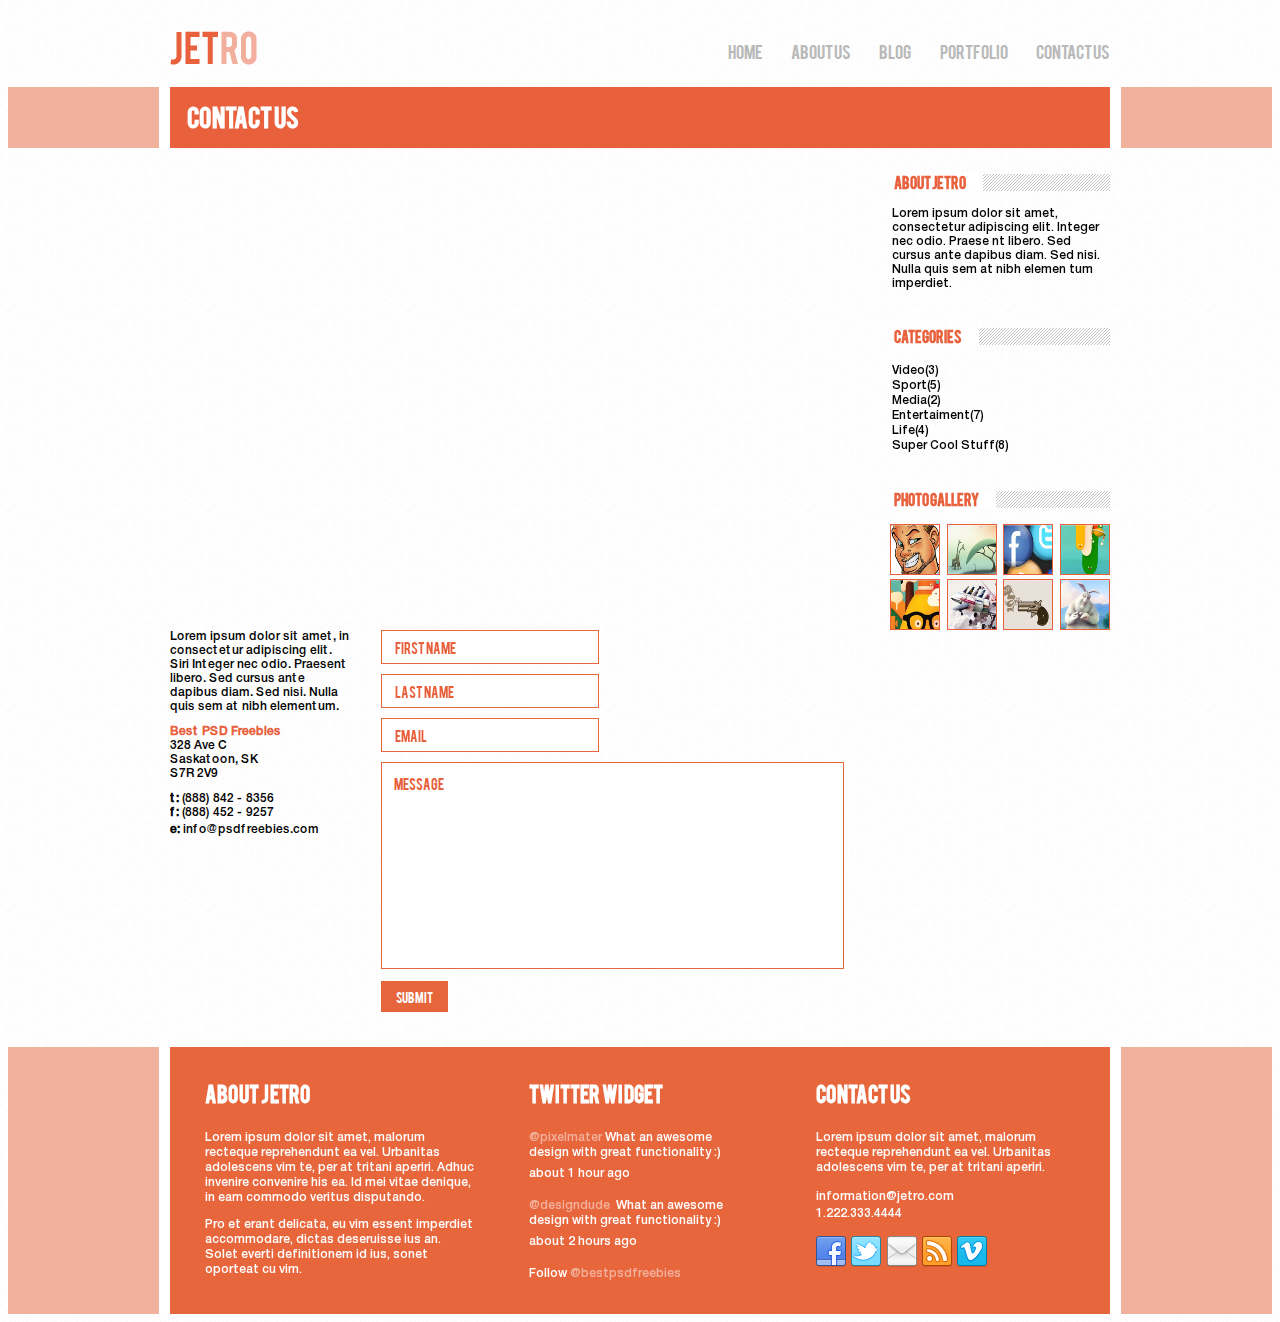
<file: contact.html>
<!DOCTYPE html>
<html lang="en">
<head>
	<meta charset="UTF-8">
	<meta name="viewport" content="width=device-width, initial-scale=1.0">
	<title>First team work</title>
	<link rel="stylesheet" href="fonts/fonts.css">
										<!-- Plugins-link -->
	<link rel="stylesheet" href="">									
										<!-- tehs-link -->
	<link rel="stylesheet" href="css/contact-us-style/style.css">
	<link rel="stylesheet" href="css/contact-us-style/media.css">
										<!-- mains-link -->
	<link rel="stylesheet" href="css/style.css">
	<link rel="stylesheet" href="css/media.css">
</head>
<body>



	
	<div class="container"><!-- start-header -->
		<header>
			<div class="clearfix">
			<a class="logo" href="index.html"><img src="img/logo.png" width="87" height="34" alt=""></a>
			<div class="menu-btn not-active" id="menu-btn"><span></span></div>
			<nav id="main-nav" class="main-nav">
				<ul id="menu">
					<li><a href="index.html">home</a></li>
					<li><a href="#">about us</a></li>
					<li><a href="#">blog</a></li>
					<li><a href="Portfolio.html">portfolio</a></li>
					<li><a href="contact.html">contact us</a></li>
				</ul>
			</nav>
			</div>
		</header>
	</div><!-- end-header -->

		<div class="header-name-line">
			<div class="container line-container">
				<div class="header-name">
					<h3>Contact Us</h3>
				</div>
			</div>
		</div>
	<div class="container">
		<div class="map-block">
			<div class="map">
				<iframe src="https://www.google.com/maps/embed?pb=!1m18!1m12!1m3!1d2923.756790046032!2d74.5854360151368!3d42.87797727915555!2m3!1f0!2f0!3f0!3m2!1i1024!2i768!4f13.1!3m3!1m2!1s0x389ec81f4a0a30a7%3A0xebed4865356709e4!2z0KTQuNC70LDRgNC80L7QvdC40Y8!5e0!3m2!1sru!2s!4v1494213116964" width="600" height="400" frameborder="0" style="border:0" allowfullscreen></iframe>
			</div>
			<div class="sidebar">
				<div class="inner-sidebar">
					<div class="inner">
						<h2><span>About Jetro</span></h2>
						<p>Lorem ipsum dolor sit amet, consectetur adipiscing elit. Integer nec odio. Praese nt libero. Sed cursus ante dapibus diam. Sed nisi. Nulla quis sem at nibh elemen tum imperdiet. </p>
					</div>
					<div class="inner">
						<h2><span>Categories</span></h2>
						<ul>
							<li><a href="#">Video(3)</a></li>
							<li><a href="#">Sport(5)</a></li>
							<li><a href="#">Media(2)</a></li>
							<li><a href="#">Entertaiment(7)</a></li>
							<li><a href="#">Life(4)</a></li>
							<li><a href="#">Super Cool Stuff(8)</a></li>
						</ul>
					</div>
					<div class="inner">
						<h2><span>Photo Gallery</span></h2>
						<div class="flex-container">
							<div class="flex-item"><img src="upload/portfolio-img-row1-post1.jpg" alt="Gallery" width="50" height="60"></div>
							<div class="flex-item"><img src="upload/portfolio-img-row1-post2.jpg" alt="Gallery" width="50" height="60"></div>
							<div class="flex-item"><img src="upload/portfolio-img-row1-post3.jpg" alt="Gallery" width="50" height="60"></div>
							<div class="flex-item"><img src="upload/portfolio-img-row1-post4.jpg" alt="Gallery" width="50" height="60"></div>
							<div class="flex-item"><img src="upload/portfolio-img-row2-post1.jpg" alt="Gallery" width="50" height="60"></div>
							<div class="flex-item"><img src="upload/portfolio-img-row2-post2.jpg" alt="Gallery" width="50" height="60"></div>
							<div class="flex-item"><img src="upload/portfolio-img-row2-post3.jpg" alt="Gallery" width="50" height="60"></div>
							<div class="flex-item"><img src="upload/portfolio-img-row2-post4.jpg" alt="Gallery" width="50" height="60"></div>
						</div>
					</div>
				</div>
			</div>
		</div>
		<div class="form-block">
			<div class="text-content">
				<p>Lorem ipsum dolor sit amet, in consectetur adipiscing elit. Siri Integer nec odio. Praesent libero. Sed cursus ante dapibus diam. Sed nisi. Nulla quis sem at nibh elementum.</p>
				<h4>Best PSD Freebies</h4>
				<p>328 Ave C</p>
				<p>Saskatoon, SK</p>
				<p>S7R 2V9</p>
				<div class="telephone">
					<p><span>t: </span>(888) 842 - 8356</p>
					<p><span>f: </span>(888) 452 - 9257</p>
					<a href="#"><span>e: </span>info@psdfreebies.com</a>
				</div>
			</div>
			<div class="form">
			<form action="" id="send_form">
				<p><input type="text" placeholder="First Name" name="name"></p>
				<p><input type="text" placeholder="Last Name" name="lname"></p>
				<p><input type="email" placeholder="Email" name="email"></p>
				<textarea name="" cols="50" rows="10" placeholder="Message"></textarea>
				<button class="form-btn">Submit</button>
				</form>
			</div>
		</div>
	</div>

	
	<footer><!-- start-footer -->
		<div class="container line-container"> 
			<div class="footer-inner"> 
				<div class="about"> 
					<h4>About jetro</h4> 
					<p>Lorem ipsum dolor sit amet, malorum recteque reprehendunt ea vel. Urbanitas adolescens vim te, per at tritani aperiri. Adhuc invenire convenire his ea. Id mei vitae denique, in eam commodo veritus disputando. </p> 
					<p>Pro et erant delicata, eu vim essent imperdiet accommodare, dictas deseruisse ius an. Solet everti definitionem id ius, sonet oporteat cu vim.</p> 
				</div> 

				<div class="twitter"> 
					<h4>twitter widget</h4> 
					<p><a href="#">@pixelmater</a>What an awesome design with great functionality :)</p> 
					<span>about 1 hour ago</span> 

					<p><a href="#">@designdude </a>What an awesome design with great functionality :)</p> 
					<span>about 2 hours ago</span> 

					<p>Follow <a href="#">@bestpsdfreebies</a></p> 
				</div> 

				<div class="contact"> 
					<h4>Contact us</h4> 
					<p>Lorem ipsum dolor sit amet, malorum recteque reprehendunt ea vel. Urbanitas adolescens vim te, per at tritani aperiri. </p> 
					<a href="#">information@jetro.com</a> 
					<span>1.222.333.4444</span> 
					<div class="footer-links"> 
						<a href="#"><img src="img/facebook_icon.png" alt=""></a> 
						<a href="#"><img src="img/twitter_icon.png" alt=""></a> 
						<a href="#"><img src="img/mail_icon.png" alt=""></a> 
						<a href="#"><img src="img/orange_icon.png" alt=""></a> 
						<a href="#"><img src="img/v_icon.png" alt=""></a> 
					</div> 
				</div> 
			</div> 
		</div> 
	</footer><!-- end-footer -->

	




<script src="vendor/jQuery/jquery-3.2.0.min.js"></script>
<script src="vendor/jqueryValidation/dist/jquery.validate.min.js"></script>
<script src="js/core.js"></script>


</body>
</html>
</file>
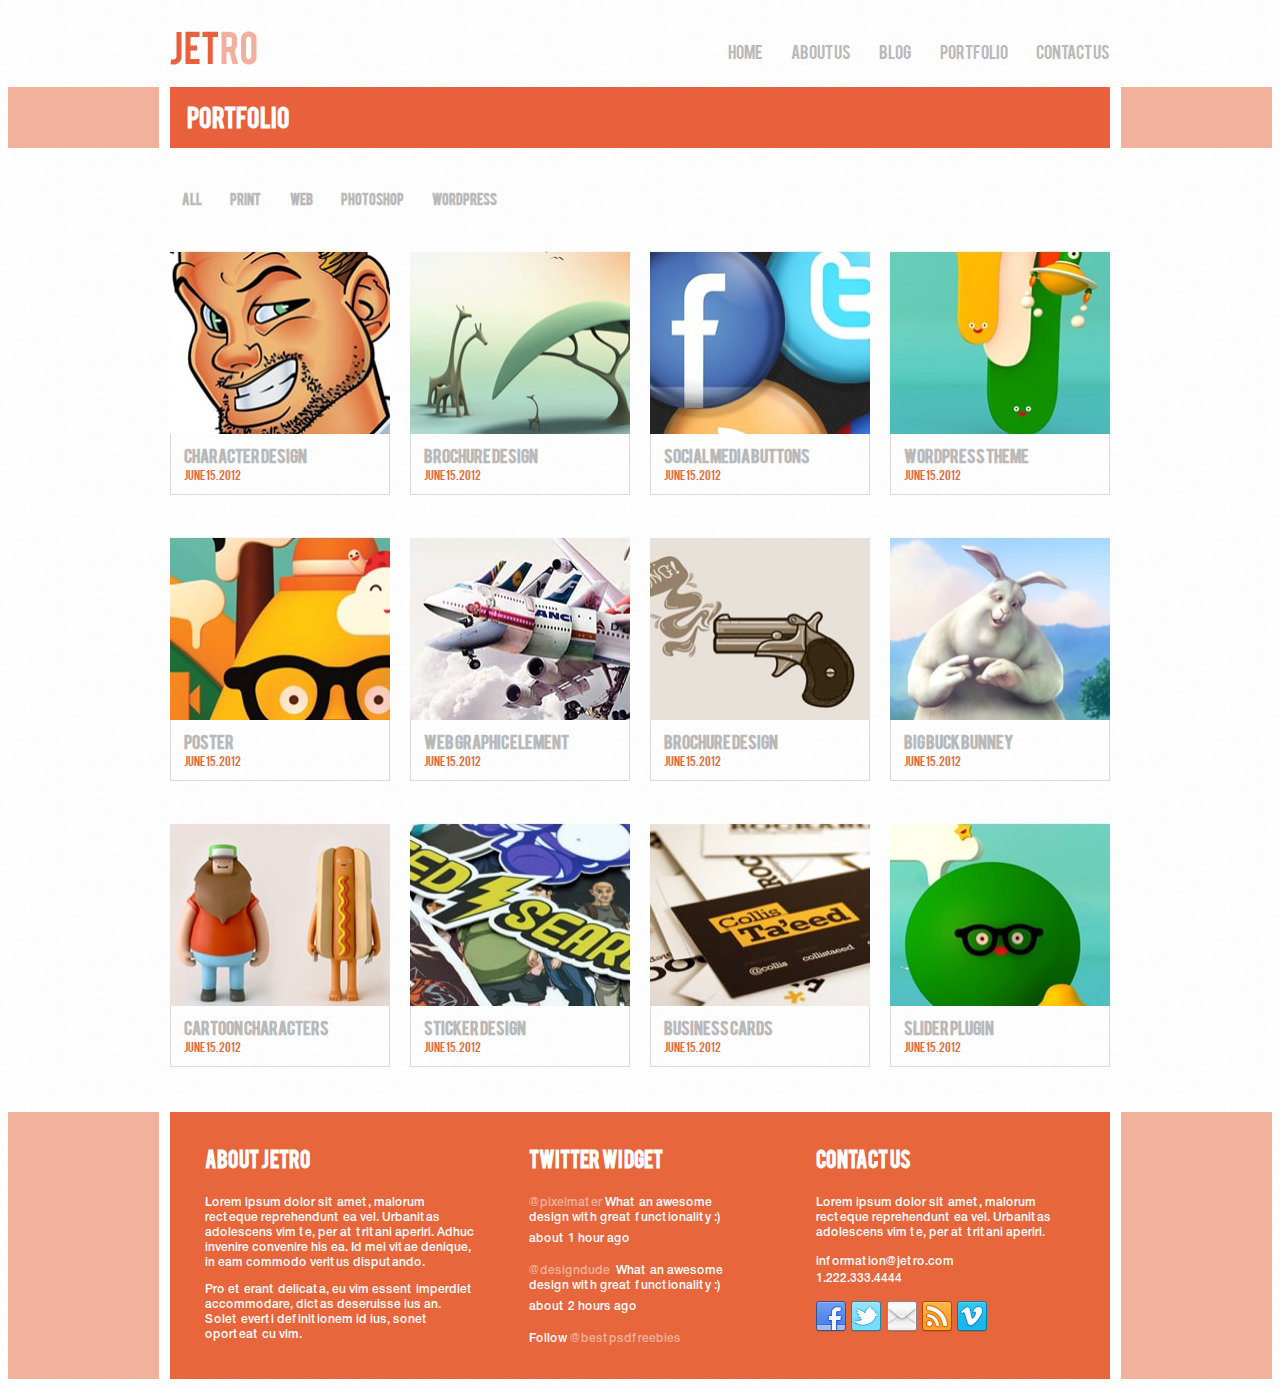
<file: Portfolio.html>
<!DOCTYPE html>
<html lang="en">
<head>
	<meta charset="UTF-8">
	<meta name="viewport" content="width=device-width, initial-scale=1.0">
	<title>First team work</title>
	<link rel="stylesheet" href="fonts/fonts.css">
										<!-- Plugins-link -->
	<link rel="stylesheet" href="">									
										<!-- tehs-link -->
	<link rel="stylesheet" href="">
	<link rel="stylesheet" href="">
										<!-- mains-link -->
	<link rel="stylesheet" href="css/style.css">
	<link rel="stylesheet" href="css/media.css">
</head>
<body>



	
	<div class="container"><!-- start-header -->
		<header>
			<div class="clearfix">
			<a class="logo" href="index.html"><img src="img/logo.png" width="87" height="34" alt=""></a>
			<div class="menu-btn not-active" id="menu-btn"><span></span></div>
			<nav id="main-nav" class="main-nav">
				<ul id="menu">
					<li><a href="index.html">home</a></li>
					<li><a href="#">about us</a></li>
					<li><a href="#">blog</a></li>
					<li><a href="Portfolio.html">portfolio</a></li>
					<li><a href="contact.html">contact us</a></li>
				</ul>
			</nav>
			</div>
		</header>
	</div><!-- end-header -->
	<div class="header-name-line">
		<div class="container line-container">
			<div class="header-name">
				<h3>Portfolio</h3>
			</div>
		</div>
	</div>
	<div class="container">
		<div class='tabs tabs_default'>
            <ul class='horizontal'>
            	<li><a href="#tab-1">All</a></li>
                <li><a href="#tab-2">Print</a></li>
                <li><a href="#tab-3">Web</a></li>
                <li><a href="#tab-4">Photoshop</a></li>
                <li><a href="#tab-5">WordPress</a></li>
            </ul>
            <div id='tab-1'>
	            <div class="flex-container">
					<div class="flex-items">
						<div class="img">
							<img src="upload/portfolio-img-row1-post1.jpg" alt="portfolio" width="220" height="183">
							<a href="portfoli-item.html" class="overlay"></a>
						</div>
						<div class="text-content">
							<a href="portfoli-item.html">
								<h3>Character Design</h3>
								<p>June 15.2012</p>
							</a>
						</div>
					</div>
					<div class="flex-items">
						<div class="img">
							<img src="upload/portfolio-img-row1-post2.jpg" alt="portfolio" width="220" height="183">
							<a href="portfoli-item.html" class="overlay"></a>
						</div>
						<div class="text-content">
							<a href="portfoli-item.html">
								<h3>Brochure Design</h3>
								<p>June 15.2012</p>
							</a>
						</div>
					</div>
					<div class="flex-items">
						<div class="img">
							<img src="upload/portfolio-img-row1-post3.jpg" alt="portfolio" width="220" height="183">
							<a href="portfoli-item.html" class="overlay"></a>
						</div>
						<div class="text-content">
							<a href="portfoli-item.html">
								<h3>Social Media Buttons</h3>
								<p>June 15.2012</p>
							</a>
						</div>
					</div>
					<div class="flex-items">
						<div class="img">
							<img src="upload/portfolio-img-row1-post4.jpg" alt="portfolio" width="220" height="183">
							<a href="portfoli-item.html" class="overlay"></a>
						</div>
						<div class="text-content">
							<a href="portfoli-item.html">
								<h3>WordPress Theme</h3>
								<p>June 15.2012</p>
							</a>
						</div>
					</div>
				</div>
				<div class="flex-container">
					<div class="flex-items">
						<div class="img">
							<img src="upload/portfolio-img-row2-post1.jpg" alt="portfolio" width="220" height="183">
							<a href="portfoli-item.html" class="overlay"></a>
						</div>
						<div class="text-content">
							<a href="portfoli-item.html">
								<h3>Poster</h3>
								<p>June 15.2012</p>
							</a>
						</div>
					</div>
					<div class="flex-items">
						<div class="img">
							<img src="upload/portfolio-img-row2-post2.jpg" alt="portfolio" width="220" height="183">
							<a href="portfoli-item.html" class="overlay"></a>
						</div>
						<div class="text-content">
							<a href="portfoli-item.html">
								<h3>Web Graphic Element</h3>
								<p>June 15.2012</p>
							</a>
						</div>
					</div>
					<div class="flex-items">
						<div class="img">
							<img src="upload/portfolio-img-row2-post3.jpg" alt="portfolio" width="220" height="183">
							<a href="portfoli-item.html" class="overlay"></a>
						</div>
						<div class="text-content">
							<a href="portfoli-item.html">
								<h3>Brochure Design</h3>
								<p>June 15.2012</p>
							</a>
						</div>
					</div>
					<div class="flex-items">
						<div class="img">
							<img src="upload/portfolio-img-row2-post4.jpg" alt="portfolio" width="220" height="183">
							<a href="portfoli-item.html" class="overlay"></a>
						</div>
						<div class="text-content">
							<a href="portfoli-item.html">
								<h3>Big Buck Bunney</h3>
								<p>June 15.2012</p>
							</a>
						</div>
					</div>
				</div>
				<div class="flex-container">
					<div class="flex-items">
						<div class="img">
							<img src="upload/portfolio-img-row3-post1.jpg" alt="portfolio" width="220" height="183">
							<a href="portfoli-item.html" class="overlay"></a>
						</div>
						<div class="text-content">
							<a href="portfoli-item.html">
								<h3>Cartoon Characters</h3>
								<p>June 15.2012</p>
							</a>
						</div>
					</div>
					<div class="flex-items">
						<div class="img">
							<img src="upload/portfolio-img-row3-post2.jpg" alt="portfolio" width="220" height="183">
							<a href="portfoli-item.html" class="overlay"></a>
						</div>
						<div class="text-content">
							<a href="portfoli-item.html">
								<h3>Sticker Design</h3>
								<p>June 15.2012</p>
							</a>
						</div>
					</div>
					<div class="flex-items">
						<div class="img">
							<img src="upload/portfolio-img-row3-post3.jpg" alt="portfolio" width="220" height="183">
							<a href="portfoli-item.html" class="overlay"></a>
						</div>
						<div class="text-content">
							<a href="portfoli-item.html">
								<h3>Business Cards</h3>
								<p>June 15.2012</p>
							</a>
						</div>
					</div>
					<div class="flex-items">
						<div class="img">
							<img src="upload/portfolio-img-row3-post4.jpg" alt="portfolio" width="220" height="183">
							<a href="portfoli-item.html" class="overlay"></a>
						</div>
						<div class="text-content">
							<a href="portfoli-item.html">
								<h3>Slider Plugin</h3>
								<p>June 15.2012</p>
							</a>
						</div>
					</div>
				</div>
			</div>
	        <div id='tab-2'>
	            <div class="flex-container">
					<div class="flex-items">
						<div class="img">
							<img src="upload/portfolio-img-row3-post1.jpg" alt="portfolio" width="220" height="183">
							<a href="portfoli-item.html" class="overlay"></a>
						</div>
						<div class="text-content">
							<a href="portfoli-item.html">
								<h3>Cartoon Characters</h3>
								<p>June 15.2012</p>
							</a>
						</div>
					</div>
					<div class="flex-items">
						<div class="img">
							<img src="upload/portfolio-img-row3-post2.jpg" alt="portfolio" width="220" height="183">
							<a href="portfoli-item.html" class="overlay"></a>
						</div>
						<div class="text-content">
							<a href="portfoli-item.html">
								<h3>Sticker Design</h3>
								<p>June 15.2012</p>
							</a>
						</div>
					</div>
					<div class="flex-items">
						<div class="img">
							<img src="upload/portfolio-img-row3-post3.jpg" alt="portfolio" width="220" height="183">
							<a href="portfoli-item.html" class="overlay"></a>
						</div>
						<div class="text-content">
							<a href="portfoli-item.html">
								<h3>Business Cards</h3>
								<p>June 15.2012</p>
							</a>
						</div>
					</div>
					<div class="flex-items">
						<div class="img">
							<img src="upload/portfolio-img-row3-post4.jpg" alt="portfolio" width="220" height="183">
							<a href="portfoli-item.html" class="overlay"></a>
						</div>
						<div class="text-content">
							<a href="portfoli-item.html">
								<h3>Slider Plugin</h3>
								<p>June 15.2012</p>
							</a>
						</div>
					</div>
				</div>
	        </div>
	        <div id='tab-3'>
	            <div class="flex-container">
					<div class="flex-items">
						<div class="img">
							<img src="upload/portfolio-img-row2-post1.jpg" alt="portfolio" width="220" height="183">
							<a href="portfoli-item.html" class="overlay"></a>
						</div>
						<div class="text-content">
							<a href="portfoli-item.html">
								<h3>Poster</h3>
								<p>June 15.2012</p>
							</a>
						</div>
					</div>
					<div class="flex-items">
						<div class="img">
							<img src="upload/portfolio-img-row2-post2.jpg" alt="portfolio" width="220" height="183">
							<a href="portfoli-item.html" class="overlay"></a>
						</div>
						<div class="text-content">
							<a href="portfoli-item.html">
								<h3>Web Graphic Element</h3>
								<p>June 15.2012</p>
							</a>
						</div>
					</div>
					<div class="flex-items">
						<div class="img">
							<img src="upload/portfolio-img-row2-post3.jpg" alt="portfolio" width="220" height="183">
							<a href="portfoli-item.html" class="overlay"></a>
						</div>
						<div class="text-content">
							<a href="portfoli-item.html">
								<h3>Brochure Design</h3>
								<p>June 15.2012</p>
							</a>
						</div>
					</div>
					<div class="flex-items">
						<div class="img">
							<img src="upload/portfolio-img-row2-post4.jpg" alt="portfolio" width="220" height="183">
							<a href="portfoli-item.html" class="overlay"></a>
						</div>
						<div class="text-content">
							<a href="portfoli-item.html">
								<h3>Big Buck Bunney</h3>
								<p>June 15.2012</p>
							</a>
						</div>
					</div>
				</div>
				<div class="flex-container">
					<div class="flex-items">
						<div class="img">
							<img src="upload/portfolio-img-row3-post1.jpg" alt="portfolio" width="220" height="183">
							<a href="portfoli-item.html" class="overlay"></a>
						</div>
						<div class="text-content">
							<a href="portfoli-item.html">
								<h3>Cartoon Characters</h3>
								<p>June 15.2012</p>
							</a>
						</div>
					</div>
					<div class="flex-items">
						<div class="img">
							<img src="upload/portfolio-img-row3-post2.jpg" alt="portfolio" width="220" height="183">
							<a href="portfoli-item.html" class="overlay"></a>
						</div>
						<div class="text-content">
							<a href="portfoli-item.html">
								<h3>Sticker Design</h3>
								<p>June 15.2012</p>
							</a>
						</div>
					</div>
					<div class="flex-items">
						<div class="img">
							<img src="upload/portfolio-img-row3-post3.jpg" alt="portfolio" width="220" height="183">
							<a href="portfoli-item.html" class="overlay"></a>
						</div>
						<div class="text-content">
							<a href="portfoli-item.html">
								<h3>Business Cards</h3>
								<p>June 15.2012</p>
							</a>
						</div>
					</div>
					<div class="flex-items">
						<div class="img">
							<img src="upload/portfolio-img-row3-post4.jpg" alt="portfolio" width="220" height="183">
							<a href="portfoli-item.html" class="overlay"></a>
						</div>
						<div class="text-content">
							<a href="portfoli-item.html">
								<h3>Slider Plugin</h3>
								<p>June 15.2012</p>
							</a>
						</div>
					</div>
				</div>
	        </div>
	        <div id='tab-4'>
	        	<div class="flex-container">
					<div class="flex-items">
						<div class="img">
							<img src="upload/portfolio-img-row1-post1.jpg" alt="portfolio" width="220" height="183">
							<a href="portfoli-item.html" class="overlay"></a>
						</div>
						<div class="text-content">
							<a href="portfoli-item.html">
								<h3>Character Design</h3>
								<p>June 15.2012</p>
							</a>
						</div>
					</div>
					<div class="flex-items">
						<div class="img">
							<img src="upload/portfolio-img-row1-post2.jpg" alt="portfolio" width="220" height="183">
							<a href="portfoli-item.html" class="overlay"></a>
						</div>
						<div class="text-content">
							<a href="portfoli-item.html">
								<h3>Brochure Design</h3>
								<p>June 15.2012</p>
							</a>
						</div>
					</div>
					<div class="flex-items">
						<div class="img">
							<img src="upload/portfolio-img-row1-post3.jpg" alt="portfolio" width="220" height="183">
							<a href="portfoli-item.html" class="overlay"></a>
						</div>
						<div class="text-content">
							<a href="portfoli-item.html">
								<h3>Social Media Buttons</h3>
								<p>June 15.2012</p>
							</a>
						</div>
					</div>
					<div class="flex-items">
						<div class="img">
							<img src="upload/portfolio-img-row1-post4.jpg" alt="portfolio" width="220" height="183">
							<a href="portfoli-item.html" class="overlay"></a>
						</div>
						<div class="text-content">
							<a href="portfoli-item.html">
								<h3>WordPress Theme</h3>
								<p>June 15.2012</p>
							</a>
						</div>
					</div>
				</div>
	        </div>
	        <div id='tab-5'>
	            <div class="flex-container">
					<div class="flex-items">
						<div class="img">
							<img src="upload/portfolio-img-row3-post1.jpg" alt="portfolio" width="220" height="183">
							<a href="portfoli-item.html" class="overlay"></a>
						</div>
						<div class="text-content">
							<a href="portfoli-item.html">
								<h3>Cartoon Characters</h3>
								<p>June 15.2012</p>
							</a>
						</div>
					</div>
					<div class="flex-items">
						<div class="img">
							<img src="upload/portfolio-img-row3-post2.jpg" alt="portfolio" width="220" height="183">
							<a href="portfoli-item.html" class="overlay"></a>
						</div>
						<div class="text-content">
							<a href="portfoli-item.html">
								<h3>Sticker Design</h3>
								<p>June 15.2012</p>
							</a>
						</div>
					</div>
					<div class="flex-items">
						<div class="img">
							<img src="upload/portfolio-img-row3-post3.jpg" alt="portfolio" width="220" height="183">
							<a href="portfoli-item.html" class="overlay"></a>
						</div>
						<div class="text-content">
							<a href="portfoli-item.html">
								<h3>Business Cards</h3>
								<p>June 15.2012</p>
							</a>
						</div>
					</div>
					<div class="flex-items">
						<div class="img">
							<img src="upload/portfolio-img-row3-post4.jpg" alt="portfolio" width="220" height="183">
							<a href="portfoli-item.html" class="overlay"></a>
						</div>
						<div class="text-content">
							<a href="portfoli-item.html">
								<h3>Slider Plugin</h3>
								<p>June 15.2012</p>
							</a>
						</div>
					</div>
				</div>
				<div class="flex-container">
					<div class="flex-items">
						<div class="img">
							<img src="upload/portfolio-img-row1-post1.jpg" alt="portfolio" width="220" height="183">
							<a href="portfoli-item.html" class="overlay"></a>
						</div>
						<div class="text-content">
							<a href="portfoli-item.html">
								<h3>Character Design</h3>
								<p>June 15.2012</p>
							</a>
						</div>
					</div>
					<div class="flex-items">
						<div class="img">
							<img src="upload/portfolio-img-row1-post2.jpg" alt="portfolio" width="220" height="183">
							<a href="portfoli-item.html" class="overlay"></a>
						</div>
						<div class="text-content">
							<a href="portfoli-item.html">
								<h3>Brochure Design</h3>
								<p>June 15.2012</p>
							</a>
						</div>
					</div>
					<div class="flex-items">
						<div class="img">
							<img src="upload/portfolio-img-row1-post3.jpg" alt="portfolio" width="220" height="183">
							<a href="portfoli-item.html" class="overlay"></a>
						</div>
						<div class="text-content">
							<a href="portfoli-item.html">
								<h3>Social Media Buttons</h3>
								<p>June 15.2012</p>
							</a>
						</div>
					</div>
					<div class="flex-items">
						<div class="img">
							<img src="upload/portfolio-img-row1-post4.jpg" alt="portfolio" width="220" height="183">
							<a href="portfoli-item.html" class="overlay"></a>
						</div>
						<div class="text-content">
							<a href="portfoli-item.html">
								<h3>WordPress Theme</h3>
								<p>June 15.2012</p>
							</a>
						</div>
					</div>
				</div>
	        </div>
        </div>
	</div>
	<footer><!-- start-footer -->
		<div class="container line-container"> 
			<div class="footer-inner"> 
				<div class="about"> 
					<h4>About jetro</h4> 
					<p>Lorem ipsum dolor sit amet, malorum recteque reprehendunt ea vel. Urbanitas adolescens vim te, per at tritani aperiri. Adhuc invenire convenire his ea. Id mei vitae denique, in eam commodo veritus disputando. </p> 
					<p>Pro et erant delicata, eu vim essent imperdiet accommodare, dictas deseruisse ius an. Solet everti definitionem id ius, sonet oporteat cu vim.</p> 
				</div> 

				<div class="twitter"> 
					<h4>twitter widget</h4> 
					<p><a href="#">@pixelmater</a>What an awesome design with great functionality :)</p> 
					<span>about 1 hour ago</span> 

					<p><a href="#">@designdude </a>What an awesome design with great functionality :)</p> 
					<span>about 2 hours ago</span> 

					<p>Follow <a href="#">@bestpsdfreebies</a></p> 
				</div> 

				<div class="contact"> 
					<h4>Contact us</h4> 
					<p>Lorem ipsum dolor sit amet, malorum recteque reprehendunt ea vel. Urbanitas adolescens vim te, per at tritani aperiri. </p> 
					<a href="#">information@jetro.com</a> 
					<span>1.222.333.4444</span> 
					<div class="footer-links"> 
						<a href="#"><img src="img/facebook_icon.png" alt=""></a> 
						<a href="#"><img src="img/twitter_icon.png" alt=""></a> 
						<a href="#"><img src="img/mail_icon.png" alt=""></a> 
						<a href="#"><img src="img/orange_icon.png" alt=""></a> 
						<a href="#"><img src="img/v_icon.png" alt=""></a> 
					</div> 
				</div> 
			</div> 
		</div> 
	</footer><!-- end-footer -->

	




<script src="vendor/jQuery/jquery-3.2.0.min.js"></script>
<script src="vendor/jQuery/jquery-migrate-3.0.0.min.js"></script>
<script src="vendor/Tablest/jquery.tabslet.min.js"></script>
<script src="js/core.js"></script>


</body>
</html>
</file>
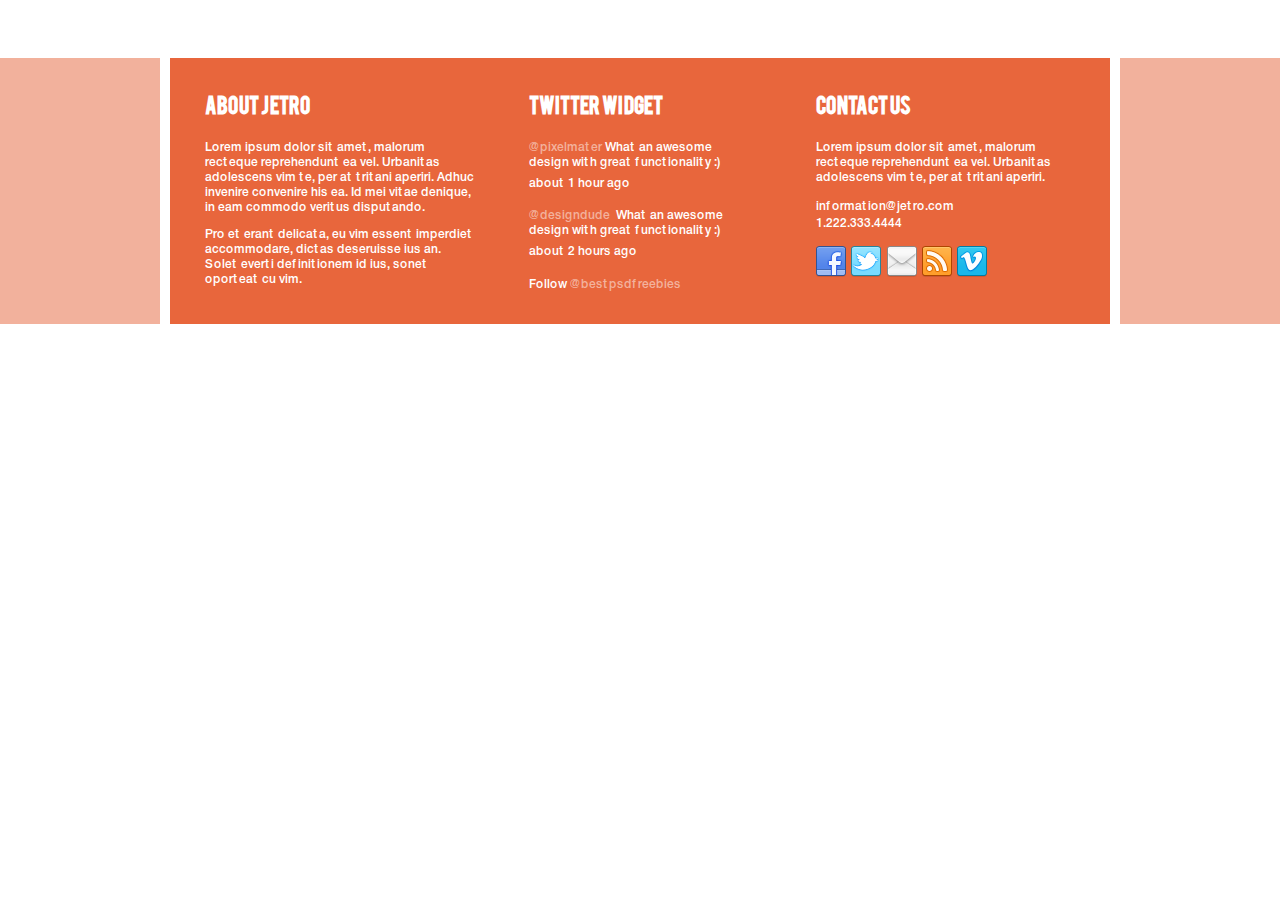
<file: footer/footer.html>
<!DOCTYPE html>
<html lang="en">
<head>
	<meta charset="UTF-8">
	<meta name="viewport" content="width=device-width, initial-scale=1.0">
	<link rel="stylesheet" href="footer_css/reset.css">
	<link rel="stylesheet" href="../fonts/fonts.css">
	<link rel="stylesheet" href="footer_css/style.css">
	<link rel="stylesheet" href="footer_css/media.css">
	<title>Document</title>
</head>
<body>
<br>	
<br>
<br>
	<footer>
		<div class="container">
			<div class="footer-inner">
				<div class="about">
					<h4>About jetro</h4>
					<p>Lorem ipsum dolor sit amet, malorum recteque reprehendunt ea vel. Urbanitas adolescens vim te, per at tritani aperiri. Adhuc invenire convenire his ea. Id mei vitae denique, in eam commodo veritus disputando. </p>
					<p>Pro et erant delicata, eu vim essent imperdiet accommodare, dictas deseruisse ius an. Solet everti definitionem id ius, sonet oporteat cu vim.</p>
				</div>

				<div class="twitter">
					<h4>twitter widget</h4>
					<p><a href="#">@pixelmater</a>What an awesome design with great functionality :)</p>
					<span>about 1 hour ago</span>

					<p><a href="#">@designdude </a>What an awesome design with great functionality :)</p>
					<span>about 2 hours ago</span>

					<p>Follow <a href="#">@bestpsdfreebies</a></p>
				</div>

				<div class="contact">
					<h4>Contact us</h4>
					<p>Lorem ipsum dolor sit amet, malorum recteque reprehendunt ea vel. Urbanitas adolescens vim te, per at tritani aperiri. </p>
					<a href="#">information@jetro.com</a>
					<span>1.222.333.4444</span>
					<div class="footer-links">
						<a href="#"><img src="img/facebook_icon.png" alt=""></a>
						<a href="#"><img src="img/twitter_icon.png" alt=""></a>
						<a href="#"><img src="img/mail_icon.png" alt=""></a>
						<a href="#"><img src="img/orange_icon.png" alt=""></a>
						<a href="#"><img src="img/v_icon.png" alt=""></a>
					</div>
				</div>
			</div>
		</div>
	</footer>
</body>
</html>
</file>
<file: slider/fonts/fonts.css>
/* This stylesheet generated by Transfonter (http://transfonter.org) on February 3, 2017 1:40 PM */

@font-face {
	font-family: 'Bebas';
	src: url('Bebas.eot');
	src: url('Bebas.eot?#iefix') format('embedded-opentype'),
		url('Bebas.woff') format('woff'),
		url('Bebas.ttf') format('truetype');
	font-weight: normal;
	font-style: normal;
}
@font-face {
	font-family: 'HelveticaNeueCyr';
	src: url('HelveticaNeueCyr-Medium.eot');
	src: url('HelveticaNeueCyr-Medium.eot?#iefix') format('embedded-opentype'),
		url('HelveticaNeueCyr-Medium.woff') format('woff'),
		url('HelveticaNeueCyr-Medium.ttf') format('truetype');
	font-weight: 500;
	font-style: normal;
}

@font-face {
	font-family: 'HelveticaNeueCyr';
	src: url('HelveticaNeueCyr-Light.eot');
	src: url('HelveticaNeueCyr-Light.eot?#iefix') format('embedded-opentype'),
		url('HelveticaNeueCyr-Light.woff') format('woff'),
		url('HelveticaNeueCyr-Light.ttf') format('truetype');
	font-weight: 300;
	font-style: normal;
}
</file>
<file: slider/css/style.css>
body {
	font-family: Arial, "Helvetica Neue", Helvetica, sans-serif;
	color: #000;
	background: #fff;
	font-size: 14px;
	line-height: 1.3;
}
.container {
	max-width: 940px;
	min-width: 320px;
	margin: 0 auto;
}
.slider-1 img {
	width: 100%;
	height: auto;
}
.slider-1 button {
	outline: none;
}
.slider-1 .inner h3 {
	font-family: 'Bebas';
	font-size: 18px;
	font-weight: bold;
	color: #e7e7e7;
	margin: 0;
	text-transform: uppercase;
	line-height: 41px;
}
.slider-1 .inner p {
	font-size: 12px;
	font-family: 'HelveticaNeueCyr';
	margin: 0;
	padding: 7px 0 21px;
}
.slick-slide {
	outline: none;
}
.slide-info {
	background: #f59022;
	position: absolute;
	left: 4%;
	color: #fff;
	font-size: 20px;
	width: 42%;
	opacity: 0.6;
	padding: 10px 0 0 17px;
	bottom: 8%;
}
.slick-arrow {
	position: absolute;
	height: 55%;
	width: 0;
	border: none;
	top: 36%;
	z-index: 100;
	font-size: 0;
	background: url(../img/slider-narrow.png) no-repeat;
}
.slick-arrow:before {
	content: "";
	width: 50px;
	height: 73px; 
	position: absolute;
	top: 50%;
	left: 50%;
	margin: -25px 0 0 -25px;
}
.slick-prev {
	padding: 0 44px 0 0;
	background-position: 0 0;
	left: 2%;	
}
.slick-next {
	padding: 0 0 0 72px;
	background-position: -60px 0;
	right: 0;
}
.slick-dots {
	display: none;
}
.inner {
	position: relative;
}
.slick-dots li{
	display: none;
}
.slick-dots li button {
	display: none;
}
.slick-dots li.slick-active button {
	display: none;
}
.slick-slider {
	margin-left: auto;
	margin-right: auto;
	max-width: 941px;
	padding: 0;
}
.slider-nav {
	margin-left: auto;
	margin-right: auto;
	max-width: 941px;
	padding: 17px 0 0 0;
}
.slider-nav img {
	width: 141px;
	padding: 0;
	margin: 0;
}
.slider-nav .slick-current img {
	opacity: 0.45;
}
.slider-nav .slick-slide:last-child img {
	padding: 0 0 0 14px;
}
.features {
	padding: 30px 0;
}
.flex-container {
	display: flex;
	flex-wrap: wrap;
	justify-content: space-between;
}
.flex-item {
	width: 300px;
	position: relative;
}
.flex-item h3 {
	font-family: 'Bebas';
	font-size: 18px;
	line-height: 24px;
	color: #e8663c;
	text-transform: uppercase;
	padding-left: 72px;
}
.flex-item h3::before {
	content: "";
	background: url(../img/ics-forafter-slider.png) 3px 3px no-repeat;
	padding: 30px 27px;
	position: absolute;
	top: 16px;
	left: -3px;
}
.flex-item .tick::before {
	background-position: -48px 0;
}
.flex-item .user::before {
	background-position: -101px 0;
}
.flex-item p {
	font-family: 'HelveticaNeueCyr';
	font-weight: normal;
	font-size: 12px;
	line-height: 18px;
	margin: 0;
	color: #414141;
	padding: 12px 12px 18px 2px;
}
.flex-item a {
	font-family: 'Bebas';
	font-size: 12px;
	line-height: 24px;
	color: #fff;
	text-decoration: none;
	display: inline-block;
	text-transform: uppercase;
	padding: 3px 14px;
	background: #e8663c;
}
</file>
<file: slider/css/media.css>
@media screen and (max-width: 960px) {
	.slide-info {
		left: 9%;
		bottom: 1%;
	}
	.flex-item {
		width: 32%;
	}
}
@media screen and (max-width: 768px) {
	.slider-nav {
		display: none;
	}
	.slider-1 .slide-info {
		padding: 0 0 0 18px;
	}
	.slider-1 .inner p {
		padding: 0;
		width: 67%;
	}
	.flex-item {
		width: 90%;
		padding: 15px 0 28px;
		margin-left: auto;
		margin-right: auto;
	}
}
</file>
<file: Test-Project-Folder/Jetro-contact/fonts/fonts.css>
/* This stylesheet generated by Transfonter (http://transfonter.org) on February 3, 2017 1:40 PM */

@font-face {
	font-family: 'Bebas';
	src: url('Bebas.eot');
	src: url('Bebas.eot?#iefix') format('embedded-opentype'),
		url('Bebas.woff') format('woff'),
		url('Bebas.ttf') format('truetype');
	font-weight: normal;
	font-style: normal;
}
@font-face {
	font-family: 'HelveticaNeueCyr';
	src: url('HelveticaNeueCyr-Medium.eot');
	src: url('HelveticaNeueCyr-Medium.eot?#iefix') format('embedded-opentype'),
		url('HelveticaNeueCyr-Medium.woff') format('woff'),
		url('HelveticaNeueCyr-Medium.ttf') format('truetype');
	font-weight: 500;
	font-style: normal;
}

@font-face {
	font-family: 'HelveticaNeueCyr';
	src: url('HelveticaNeueCyr-Light.eot');
	src: url('HelveticaNeueCyr-Light.eot?#iefix') format('embedded-opentype'),
		url('HelveticaNeueCyr-Light.woff') format('woff'),
		url('HelveticaNeueCyr-Light.ttf') format('truetype');
	font-weight: 300;
	font-style: normal;
}
</file>
<file: Test-Project-Folder/Jetro-contact/css/style.css>
body {
	font-family: 'Open Sans', sans-serif;
	color: #000;
	background: #fff;
	font-size: 14px;
	line-height: 1.3;
}
.container {
	max-width: 940px;
	min-width: 302px;
	margin: 0 auto;
}
.map-block {
	padding: 25px 0 0;
	overflow: hidden;
}
.map-block .map {
	width: 675px;
	height: 400px;
	float: left;
}
.map-block .map iframe {
	width: 100%;
}
.sidebar {
	width: 220px;
	float: right;
}
.inner-sidebar {
	width: 100%;
}
.inner-sidebar .inner {
	width: 100%;
	padding-bottom: 30px;
}
.inner-sidebar .inner:nth-child(2) {
	padding-top: 5px;
	padding-bottom: 3px;
}
.inner-sidebar .inner:last-child {
	padding-top: 34px;
}
.inner-sidebar h2 {
    color: #e8603c;
    font-family: 'Bebas';
    font-size: 14px;
    text-transform: uppercase;
    display: block;
    position: relative;
    background: url(../img/patter-fortitle-recent-work.png) 0 0;
    margin: 1px 0 16px 4px;
    padding: 0;
    line-height: 17px;
}
.inner-sidebar h2 span {
    width: 133px;
    background: #fff;
    padding: 0 17px 0 0;
}
.inner-sidebar p {
	margin: 0;
    font-size: 12px;
    line-height: 14px;
    padding: 0 0 0 2px;
    font-family: 'HelveticaNeueCyr';
}
.inner-sidebar ul {
	margin: 0; 
	padding: 2px 0 0 2px;
}
.inner-sidebar li {
	display: block;
    font-size: 12px;
    line-height: 14px;
}
.inner-sidebar li a {
	text-decoration: none;
	display: inline-block;
	color: #000;
	font-family: 'HelveticaNeueCyr';
}
.flex-container {
	display: flex;
	flex-wrap: wrap;
	justify-content: space-between;
}
.inner-sidebar .flex-item {
    width: 22%;
    margin: 0 0 4px;
    border: 1px solid #e8603c;
    font-size: 0;
}
.inner-sidebar .flex-item img {
    width: 100%;
    height: 49px;
    margin: 0;
    padding: 0;
}
.form-block {
	padding: 30px 0;
	overflow: hidden;
}
.form-block .text-content {
	width: 180px;
	float: left;
	font-family: 'HelveticaNeueCyr';
}
.form-block .telephone {
	padding-top: 20px;
}
.form-block .text-content p {
	font-size: 13px;
	margin: 0;
	padding: 0;
}
.form-block .text-content h4 {
	margin: 0;
	padding: 0;
}
.form-block .text-content span {
	font-weight: bold;
}
.form-block .text-content a  {
	text-decoration: none;
	margin: 0;
	padding: 0;
}
.form {
	width: 470px;
	float: left;
}
.form input {
	width: 217px;
}
.form input,
.form textarea {
	border: 1px solid #e8663c;
}
</file>
<file: Test-Project-Folder/Jetro-contact/css/media.css>
@media screen and (min-width: 680px) {
	
}

@media screen and (min-width: 870px){
	
}

@media screen and (min-width: 1024px) {
	
}
@media screen and (min-width: 1174px) {
	
}
</file>
<file: Test-Project-Folder/jetro-portfolio-item/fonts/fonts.css>
/* This stylesheet generated by Transfonter (http://transfonter.org) on February 3, 2017 1:40 PM */

@font-face {
	font-family: 'Bebas';
	src: url('Bebas.eot');
	src: url('Bebas.eot?#iefix') format('embedded-opentype'),
		url('Bebas.woff') format('woff'),
		url('Bebas.ttf') format('truetype');
	font-weight: normal;
	font-style: normal;
}
@font-face {
	font-family: 'HelveticaNeueCyr';
	src: url('HelveticaNeueCyr-Medium.eot');
	src: url('HelveticaNeueCyr-Medium.eot?#iefix') format('embedded-opentype'),
		url('HelveticaNeueCyr-Medium.woff') format('woff'),
		url('HelveticaNeueCyr-Medium.ttf') format('truetype');
	font-weight: 500;
	font-style: normal;
}

@font-face {
	font-family: 'HelveticaNeueCyr';
	src: url('HelveticaNeueCyr-Light.eot');
	src: url('HelveticaNeueCyr-Light.eot?#iefix') format('embedded-opentype'),
		url('HelveticaNeueCyr-Light.woff') format('woff'),
		url('HelveticaNeueCyr-Light.ttf') format('truetype');
	font-weight: 300;
	font-style: normal;
}
</file>
<file: Test-Project-Folder/jetro-portfolio-item/css/style.css>
body {
	font-family: 'HelveticaNeueCyr', sans-serif;
	color: #000;
	background: #fff;
	font-size: 14px;
	line-height: 1.3;
}
.container {
	max-width: 940px;
	min-width: 302px;
	margin: 0 auto;
}
.jumbutron {
	padding: 24px 0;
}
.jumbutron img {
	width: 100%;
	height: auto;
}
.jumbutron p {
	font-size: 13px;
    margin: 0;
    padding: 16px 0 2px;
    line-height: 18px;
	font-family: 'HelveticaNeueCyr';
}
.recent-work {
	padding: 0 0 27px;
	position: relative;
	font-family: 'Bebas';
}
.recent-work h2 {
	font-size: 18px;
    color: #e8603c;
    text-transform: uppercase;
    display: block;
    position: relative;
    background: url(../img/patter-fortitle-recent-work.png) 0 0;
    margin: 3px 0 25px 2px;
    padding: 0;
    line-height: 17px;
}
.recent-work h2 span {
	width: 133px;
	background: #fff;
	padding: 0 12px 0 0;
}
.flex-container {
	display: flex;
	flex-wrap: wrap;
	justify-content: space-between;
}
.flex-items {
	width: 220px;
	line-height: 18px;
}
.flex-items a {
	display: block;
	text-decoration: none;
}
.flex-items img {
	width: 100%;
} 
.flex-items .img {
	position: relative;
}
.flex-items .overlay {
	background-image: url(../img/ic-plus.png);
	background-position: 50% 50%;
	background-repeat: no-repeat;
	width: 100%;
	height: 99%;
	background-color: #000;
	position: absolute;
	top: 0;
	left: 0;
	opacity: 0.6;
	padding: 0;
	margin: 0;
	display: none;
}
.flex-items > .img:hover > .overlay {
	display: block;
}
.flex-items .text-content {
	padding-left: 11px;
	border: 1px solid #dbdbdb;
	border-top: none;
}
.flex-items h3 {
	color: #b9b9b9;
    font-size: 16px;
    margin: -2px 0 0;
    padding: 12px 0 0 3px;
}
.flex-items p {
	color: #e8663c;
    font-size: 11px;
    margin: 0;
    padding: 2px 0 10px 2px;
}
</file>
<file: Test-Project-Folder/jetro-portfolio-item/css/media.css>
@media screen and (max-width: 960px) {
	.flex-items {
		width: 40%;
		margin-right: auto;
		margin-left: auto;
		margin-bottom: 10px;
	}
}
@media screen and (max-width:480px) {
	.flex-items {
		width: 90%;
	}
	.jumbutron p {
		padding: 16px 5px 2px;
	}
}
</file>
<file: Test-Project-Folder/jetro-portfolio/fonts/fonts.css>
/* This stylesheet generated by Transfonter (http://transfonter.org) on February 3, 2017 1:40 PM */

@font-face {
	font-family: 'Bebas';
	src: url('Bebas.eot');
	src: url('Bebas.eot?#iefix') format('embedded-opentype'),
		url('Bebas.woff') format('woff'),
		url('Bebas.ttf') format('truetype');
	font-weight: normal;
	font-style: normal;
}
@font-face {
	font-family: 'HelveticaNeueCyr';
	src: url('HelveticaNeueCyr-Medium.eot');
	src: url('HelveticaNeueCyr-Medium.eot?#iefix') format('embedded-opentype'),
		url('HelveticaNeueCyr-Medium.woff') format('woff'),
		url('HelveticaNeueCyr-Medium.ttf') format('truetype');
	font-weight: 500;
	font-style: normal;
}

@font-face {
	font-family: 'HelveticaNeueCyr';
	src: url('HelveticaNeueCyr-Light.eot');
	src: url('HelveticaNeueCyr-Light.eot?#iefix') format('embedded-opentype'),
		url('HelveticaNeueCyr-Light.woff') format('woff'),
		url('HelveticaNeueCyr-Light.ttf') format('truetype');
	font-weight: 300;
	font-style: normal;
}
</file>
<file: Test-Project-Folder/jetro-portfolio/css/style.css>
body {
	font-family: Arial, Helvetica, sans-serif;
	color: #000;
	background: #fff;
	font-size: 14px;
	line-height: 1.3;
}
.container {
	max-width: 940px;
	min-width: 302px;
	margin: 0 auto;
}
.tabs {
	padding: 27px 0 3px;
}
.horizontal {
	padding: 0;
}
.tabs ul li {
	display: inline-block;
    padding: 0 0 29px 0;
    font-family: 'Bebas';
}
.tabs ul li a {
	text-decoration: none;
    color: #b9b9b9;
    font-size: 13px;
    font-weight: bold;
    text-transform: uppercase;
    padding: 7px 13px 7px 12px;
}
.tabs ul li:hover,
.tabs ul li:active,
.tabs ul li:focus {
	
}
.tabs ul li a:hover,
.tabs ul li a:active,
.tabs ul li a:focus {
	color: #fff;
	background: #e8663c;
}
.flex-container {
	display: flex;
	flex-wrap: wrap;
	justify-content: space-between;
	padding-bottom: 25px;
}
.flex-items {
	width: 220px;
	line-height: 18px;
	padding-bottom: 16px;
}
.flex-items a {
	display: block;
	text-decoration: none;
}
.flex-items img {
	width: 100%;
} 
.flex-items .img {
	position: relative;
	height: 183px;
}
.flex-items .overlay {
	background-image: url(../img/ic-plus.png);
	background-position: 50% 50%;
	background-repeat: no-repeat;
	width: 100%;
	height: 100%;
	background-color: #000;
	position: absolute;
	top: 0;
	left: 0;
	opacity: 0.6;
	padding: 0;
	margin: 0;
	display: none;
}
.flex-items > .img:hover > .overlay {
	display: block;
}
.flex-items .text-content {
	padding-left: 13px;
    border: 1px solid #dbdbdb;
    border-top: none;
}
.flex-items h3 {
	color: #b9b9b9;
	font-size: 16px;
	margin: 0;
	padding: 12px 0 0;
	text-transform: uppercase;
	font-family: 'Bebas';
}
.flex-items p {
	color: #e8663c;
	font-size: 11px;
	margin: 0;
	padding: 3px 0 10px;
	font-family: 'Bebas';
	text-transform: uppercase;
}
</file>
<file: Test-Project-Folder/jetro-portfolio/css/media.css>
@media screen and (max-width: 960px) {
	.flex-items {
		width: 40%;
		margin-right: auto;
		margin-left: auto;
		margin-bottom: 10px;
	}
}
@media screen and (max-width: 768px) {
	.tabs ul li {
		display: block;
		padding: 5px 0;
	}
}
@media screen and (max-width:480px) {
	.flex-container {
		padding: 0;
	}
	.flex-items {
		width: 90%;
		padding-bottom: 25px;
	}
}
</file>
<file: Test-Project-Folder/slider/fonts/fonts.css>
/* This stylesheet generated by Transfonter (http://transfonter.org) on February 3, 2017 1:40 PM */

@font-face {
	font-family: 'Bebas';
	src: url('Bebas.eot');
	src: url('Bebas.eot?#iefix') format('embedded-opentype'),
		url('Bebas.woff') format('woff'),
		url('Bebas.ttf') format('truetype');
	font-weight: normal;
	font-style: normal;
}
@font-face {
	font-family: 'HelveticaNeueCyr';
	src: url('HelveticaNeueCyr-Medium.eot');
	src: url('HelveticaNeueCyr-Medium.eot?#iefix') format('embedded-opentype'),
		url('HelveticaNeueCyr-Medium.woff') format('woff'),
		url('HelveticaNeueCyr-Medium.ttf') format('truetype');
	font-weight: 500;
	font-style: normal;
}

@font-face {
	font-family: 'HelveticaNeueCyr';
	src: url('HelveticaNeueCyr-Light.eot');
	src: url('HelveticaNeueCyr-Light.eot?#iefix') format('embedded-opentype'),
		url('HelveticaNeueCyr-Light.woff') format('woff'),
		url('HelveticaNeueCyr-Light.ttf') format('truetype');
	font-weight: 300;
	font-style: normal;
}
</file>
<file: Test-Project-Folder/slider/css/style.css>
body {
	font-family: Arial, "Helvetica Neue", Helvetica, sans-serif;
	color: #000;
	background: #fff;
	font-size: 14px;
	line-height: 1.3;
}
.container {
	max-width: 940px;
	min-width: 320px;
	margin: 0 auto;
}
.slider-1 img {
	width: 100%;
	height: auto;
}
.slider-1 button {
	outline: none;
}
.slider-1 .inner h3 {
	font-family: 'Bebas';
	font-size: 18px;
	font-weight: bold;
	color: #e7e7e7;
	margin: 0;
	text-transform: uppercase;
	line-height: 41px;
}
.slider-1 .inner p {
	font-size: 12px;
	font-family: 'HelveticaNeueCyr';
	margin: 0;
	padding: 7px 0 21px;
}
.slick-slide {
	outline: none;
}
.slide-info {
	background: #f59022;
	position: absolute;
	left: 4%;
	color: #fff;
	font-size: 20px;
	width: 42%;
	opacity: 0.6;
	padding: 10px 0 0 17px;
	bottom: 8%;
}
.slick-arrow {
	position: absolute;
	height: 55%;
	width: 0;
	border: none;
	top: 36%;
	z-index: 100;
	font-size: 0;
	background: url(../img/slider-narrow.png) no-repeat;
}
.slick-arrow:before {
	content: "";
	width: 50px;
	height: 73px; 
	position: absolute;
	top: 50%;
	left: 50%;
	margin: -25px 0 0 -25px;
}
.slick-prev {
	padding: 0 44px 0 0;
	background-position: 0 0;
	left: 2%;	
}
.slick-next {
	padding: 0 0 0 72px;
	background-position: -60px 0;
	right: 0;
}
.slick-dots {
	display: none;
}
.inner {
	position: relative;
}
.slick-dots li{
	display: none;
}
.slick-dots li button {
	display: none;
}
.slick-dots li.slick-active button {
	display: none;
}
.slick-slider {
	margin-left: auto;
	margin-right: auto;
	max-width: 941px;
	padding: 0;
}
.slider-nav {
	margin-left: auto;
	margin-right: auto;
	max-width: 941px;
	padding: 17px 0 0 0;
}
.slider-nav img {
	width: 141px;
	padding: 0;
	margin: 0;
}
.slider-nav .slick-current img {
	opacity: 0.45;
}
.slider-nav .slick-slide:last-child img {
	padding: 0 0 0 14px;
}
.features {
	padding: 20px 3px 0 0;
}
.flex-container {
	display: flex;
	flex-wrap: wrap;
	justify-content: space-between;
}
.flex-item {
	width: 300px;
	position: relative;
}
.flex-item h3 {
	font-family: 'Bebas';
	font-size: 18px;
	line-height: 24px;
	color: #e8663c;
	text-transform: uppercase;
	padding-left: 72px;
}
.flex-item h3::before {
	content: "";
	background: url(../img/ics-forafter-slider.png) 3px 3px no-repeat;
	padding: 30px 27px;
	position: absolute;
	top: 16px;
	left: -3px;
}
.flex-item .tick::before {
	background-position: -48px 0;
}
.flex-item .user::before {
	background-position: -101px 0;
}
.flex-item p {
	font-family: 'HelveticaNeueCyr';
	font-weight: normal;
	font-size: 12px;
	line-height: 18px;
	margin: 0;
	color: #414141;
	padding: 12px 12px 18px 2px;
}
.flex-item a {
	font-family: 'Bebas';
	font-size: 12px;
	line-height: 24px;
	color: #fff;
	text-decoration: none;
	display: inline-block;
	text-transform: uppercase;
	padding: 3px 14px;
	background: #e8663c;
}
.recent-work {
	padding: 28px 0 ;
	position: relative;
	font-family: 'Bebas';
}
.recent-work h2 {
	font-size: 18px;
	color: #e8603c;
	text-transform: uppercase;
	display: block;
	position: relative;
	background: url(../img/patter-fortitle-recent-work.png) 0 0;
	margin: 18px 0 25px;
	padding: 0;
	line-height: 17px;
}
.recent-work h2 span {
	width: 133px;
	background: #fff;
	padding: 0 22px 0 0;
}
.flex-items {
	width: 220px;
	line-height: 18px;
}
.flex-items a {
	display: block;
	text-decoration: none;
}
.flex-items img {
	width: 100%;
} 
.flex-items .img {
	position: relative;
}
.flex-items .overlay {
	background-image: url(../img/ic-plus.png);
	background-position: 50% 50%;
	background-repeat: no-repeat;
	width: 100%;
	height: 99%;
	background-color: #000;
	position: absolute;
	top: 0;
	left: 0;
	opacity: 0.6;
	padding: 0;
	margin: 0;
	display: none;
}
.flex-items > .img:hover > .overlay {
	display: block;
}
.flex-items .text-content {
	padding-left: 11px;
	border: 1px solid #dbdbdb;
	border-top: none;
}
.flex-items h3 {
	color: #b9b9b9;
	font-size: 16px;
	margin: -2px 0 0;
	padding: 12px 0 0;
}
.flex-items p {
	color: #e8663c;
	font-size: 11px;
	margin: 0;
	padding: 3px 0 10px;
}
</file>
<file: Test-Project-Folder/slider/css/media.css>
@media screen and (max-width: 960px) {
	.slide-info {
		left: 9%;
		bottom: 1%;
	}
	.flex-item {
		width: 32%;
	}
	.flex-items {
		width: 40%;
		margin-right: auto;
		margin-left: auto;
		margin-bottom: 10px;
	}
}
@media screen and (max-width: 768px) {
	.slider-nav {
		display: none;
	}
	.slider-1 .slide-info {
		padding: 0 0 0 18px;
	}
	.slider-1 .inner p {
		padding: 0;
		width: 67%;
	}
	.flex-item {
		width: 90%;
		padding: 15px 0 28px;
		margin-left: auto;
		margin-right: auto;
	}
}
@media screen and (max-width:480px) {
	.flex-items {
		width: 90%;
	}
}
</file>
<file: fonts/fonts.css>
/* This stylesheet generated by Transfonter (http://transfonter.org) on February 3, 2017 1:40 PM */

@font-face {
	font-family: 'Bebas';
	src: url('Bebas.eot');
	src: url('Bebas.eot?#iefix') format('embedded-opentype'),
		url('Bebas.woff') format('woff'),
		url('Bebas.ttf') format('truetype');
	font-weight: normal;
	font-style: normal;
}
@font-face {
	font-family: 'HelveticaNeueCyr';
	src: url('HelveticaNeueCyr-Medium.eot');
	src: url('HelveticaNeueCyr-Medium.eot?#iefix') format('embedded-opentype'),
		url('HelveticaNeueCyr-Medium.woff') format('woff'),
		url('HelveticaNeueCyr-Medium.ttf') format('truetype');
	font-weight: 500;
	font-style: normal;
}

@font-face {
	font-family: 'HelveticaNeueCyr';
	src: url('HelveticaNeueCyr-Light.eot');
	src: url('HelveticaNeueCyr-Light.eot?#iefix') format('embedded-opentype'),
		url('HelveticaNeueCyr-Light.woff') format('woff'),
		url('HelveticaNeueCyr-Light.ttf') format('truetype');
	font-weight: 300;
	font-style: normal;
}
</file>
<file: css/contact-us-style/style.css>
body {
	font-family: 'Open Sans', sans-serif;
	color: #000;
	background: #fff;
	font-size: 14px;
	line-height: 1.3;
}
.container {
	max-width: 940px;
	min-width: 302px;
	margin: 0 auto;
}
.map-block {
	padding: 25px 0 0;
	overflow: hidden;
}
.map-block .map {
	width: 675px;
	height: 400px;
	float: left;
}
.map-block .map iframe {
	width: 100%;
}
.sidebar {
	width: 220px;
	float: right;
}
.inner-sidebar {
	width: 100%;
}
.inner-sidebar .inner:first-child {
	padding-bottom: 31px;
}
.inner-sidebar .inner:nth-child(2) {
	padding-top: 5px;
	padding-bottom: 3px;
}
.inner-sidebar .inner:last-child {
	padding-top: 34px;
}
.inner-sidebar h2 {
    color: #e8603c;
    font-family: 'Bebas';
    font-size: 14px;
    text-transform: uppercase;
    display: block;
    position: relative;
    background: url(../../img/patter-fortitle-recent-work.png) 0 0;
    margin: 1px 0 16px 4px;
    padding: 0;
    line-height: 17px;
}
.inner-sidebar h2 span {
    width: 133px;
    background: #fff;
    padding: 0 17px 0 0;
}
.inner-sidebar p {
	margin: 0;
    font-size: 12px;
    line-height: 14px;
    padding: 0 0 0 2px;
    font-family: 'HelveticaNeueCyr';
}
.inner-sidebar ul {
	margin: 0; 
	padding: 2px 0 0 2px;
}
.inner-sidebar li {
	display: block;
    font-size: 12px;
    line-height: 14px;
}
.inner-sidebar li a {
	text-decoration: none;
	display: inline-block;
	color: #000;
	font-family: 'HelveticaNeueCyr';
}
.flex-container {
	display: -webkit-box;
	display: -ms-flexbox;
	display: flex;
	-ms-flex-wrap: wrap;
	    flex-wrap: wrap;
	-webkit-box-pack: justify;
	    -ms-flex-pack: justify;
	        justify-content: space-between;
}
.inner-sidebar .flex-item {
    width: 22%;
    margin: 0 0 4px;
    border: 1px solid #e8603c;
    font-size: 0;
}
.flex-item:nth-child(n+5){
	margin: 0;
}
.inner-sidebar .flex-item img {
    width: 100%;
    height: 49px;
    margin: 0;
    padding: 0;
}
.form-block {
	overflow: hidden;
}
.form-block .text-content {
	width: 180px;
	float: left;
	font-family: 'HelveticaNeueCyr';
}
.form-block .telephone {
	padding-top: 11px;
}
.form-block .text-content p {
	font-size: 12px;
	line-height: 14px;
	margin: 0;
	padding: 0;
}
.form-block .text-content h4 {
	margin: 0;
	padding: 0;
	color:#e8603c;
	font-family: 'HelveticaNeueCyr';
	font-size: 12px;
	line-height: 14px;
	padding-top: 11px;

}
.form-block .text-content span {
	font-weight: bold;
}
.form-block .text-content a  {
	text-decoration: none;
	margin: 0;
	font-size: 12px;
	line-height: 14px;
	padding: 0;
}
.form {
	width: 470px;
	float: left;
	padding-left: 31px;
	margin-bottom: 35px;
}
.form input {
	width: 201px;
	height: 30px;
	display: block;
	padding-left: 13px;
	color: #e8603c !important;
	text-transform: uppercase;
	font-family: 'Bebas';
	margin-bottom: 8px;
}
 input[type="text"]::-webkit-input-placeholder {
    color: #e8603c
   }
   input[type="email"]::-webkit-input-placeholder {
    color: #e8603c
   } 
    textarea::-webkit-input-placeholder {
    color: #e8603c;
   } 
    textarea:-ms-input-placeholder {
    color: #e8603c;
   } 
    textarea::placeholder {
    color: #e8603c;
   }

.form input,
.form textarea {
	border: 1px solid #e8663c;
}
.form textarea{
	color: #e8603c !important;
	text-transform: uppercase;
	font-family: 'Bebas';
	width: 437px;
	height: 194px;
	resize: none;
	margin-bottom:6px;
	padding: 11px 12px 0 12px;
}
.form-btn{
	font-family: 'Bebas';
	display:block;
	width: 67px;
	height: 31px;
	background: #e6653b;
	border: none;
	text-transform: uppercase;
	text-decoration: none;
	color:#fff;
	text-align: center;
	font-size: 12px;
	line-height: 24px;
}
.telephone a{
	color:#000;
}
#send_form p{
	margin: 0;
	position: relative;
	padding-bottom: 2px;
}
#send_form em{
	position: absolute;
	top:10px;
	left:230px;
	font-family: 'Bebas';
	font-size: 10px;
	color: #e8603c !important;

}
.flex-item{
	padding: 0;
}
</file>
<file: css/contact-us-style/media.css>
@media screen and (max-width: 920px) {
    .map-block .map {
    width: 70%;
    height: auto;
    float: none;
    margin: 20px 0 20px 10px;
}
.sidebar {
    width: 90%;
    margin: 0 auto;
    float: none;
}
.inner-sidebar .flex-item img {
    width: 100%;
    height: 100%;
    margin: 0;
    padding: 0;
}
.form-block .text-content {
    width: 240px;
    float: none;
    margin: 10px auto;
    text-align: center;
    font-family: 'HelveticaNeueCyr';
}
.form {
    width: 90%;
    float: none;
   margin:10px auto;
   padding: 0;
}

}
@media screen and (max-width: 700px){
    .flex-item{
        padding: 0 !important;
    }
}
@media screen and (max-width: 600px){
.header-name-line{
    margin-top: 40px;
}
}
@media screen and (max-width: 545px){
    .form textarea {
    width:90%;
    height: 205px;
}
}
</file>
<file: css/style.css>
body { 
	font-family: Arial, sans-serif; 
	font-size: 12px; 
	line-height: 1.6; 
	color: #000; 
	background: url("../img/background.png"), #fff; 
}
.container{
	min-width: 302px;
	max-width: 940px;
	margin: 0 auto;
}
.header-name-line{
	width: 100%;
	background: #f2b19c;
}
.line-container{ 
    border-left: 11px solid #fff;
    border-right: 11px solid #fff;
    min-height: 60px;
} 
.header-name-line-container{
	max-width: 940px;
	min-width: 302px;
	margin: 0 auto;
	border-left: 10px solid #fff;
	border-right: 10px solid #fff;
}
.header-name{
	background: #e8603c;
}
.header-name h3{
	font-family: 'Bebas';
	color:#fff;
	text-transform: uppercase;
	font-size: 24px;
	line-height: 32px;
    padding-top: 13px;
    padding-left: 17px;
    padding-bottom: 16px;
    margin: 0;
}

/* header */

.menu-btn{	
	width: 68px;
	height: 70px;
	float: right;
	background: transparent;
	position: relative;
	cursor: pointer;
	display: none;
}
.menu-btn span{
	width: 18px;
	height: 2px;
	background: #e8663c;
	position: absolute;
	top: 50%;
	left: 50%;
	margin: -1px 0 0 -9px;
}
.menu-btn span::before,.menu-btn span::after{
	content: "";
	width: 18px;
	height: 2px;
	background: #e8663c;
	position: absolute;
	left: 0;
	-webkit-transition: -webkit-transform 1s;
	transition: -webkit-transform 1s;
	transition: transform 1s;
	transition: transform 1s, -webkit-transform 1s;
}
.menu-btn span::before{
	top: -5px;
}
.menu-btn span::after{
	bottom: -5px;
}
.menu-btn.is-active span{
	background: transparent;
}
.menu-btn.is-active span::before{
	-webkit-transform: rotate(45deg);
	        transform: rotate(45deg);
	top: 0;
} 
.menu-btn.is-active span::after{
	-webkit-transform: rotate(-45deg);
	        transform: rotate(-45deg);
	bottom: 0;
}

.header1{
	background: transparent;
}
.logo{
	display: inline-block;
	margin: 23px 0 16px;
}
.main-nav{
	float: right;
}
.main-nav ul{
	list-style: none;
	margin: 0;
	padding: 0;
}
.main-nav ul li{
	display: inline-block;
	padding: 30px 0 22px 25px;
}
.main-nav ul li a{
	text-transform: uppercase;
	text-decoration: none;
	color: #B9B9B9;
	font-family: 'Bebas';
	font-size: 16px ;
	-webkit-transition: all 0.3s;
	transition: all 0.3s;
}
.main-nav li:hover a{
	color: #E8663C;
}
.slider-1 {
	margin-top: -60px;
}
.slider-1 img {
	width: 100%;
	height: auto;
}
.slider-1 button {
	outline: none;
	cursor: pointer;
}
.slider-1 .inner h3 {
	font-family: 'Bebas';
    font-size: 18px;
    font-weight: bold;
    color: #e7e7e7;
    text-transform: uppercase;
    line-height: 26px;
    margin: 7px 0 0;
}
.slider-1 .inner p {
	font-size: 12px;
    font-family: 'HelveticaNeueCyr';
    line-height: 14px;
    margin: 0;
    padding: 16px 0 23px;
}
.slick-slide {
	outline: none;
}
.slide-info {
	background: rgba(236,132,98,0.75);
	position: absolute;
	left: 4%;
	color: #fff;
	font-size: 20px;
	width: 42%;
	padding: 10px 0 0 17px;
	bottom: 8%;
}
.slick-arrow {
	position: absolute;
	height: 55%;
	width: 0;
	border: none;
	top: 36%;
	z-index: 100;
	font-size: 0;
	background: url(../img/slider-narrow.png) no-repeat;
}
.slick-arrow:before {
	content: "";
	width: 50px;
	height: 73px; 
	position: absolute;
	top: 50%;
	left: 50%;
	margin: -25px 0 0 -25px;
}
.slick-prev {
	padding: 0 44px 0 0;
	background-position: 0 0;
	left: 2%;	
}
.slick-next {
	padding: 0 0 0 72px;
	background-position: -60px 0;
	right: 0;
}
.slick-dots {
	display: none;
}
.inner {
	position: relative;
}
.slick-dots li{
	display: none;
}
.slick-dots li button {
	display: none;
}
.slick-dots li.slick-active button {
	display: none;
}
.slick-slider {
	margin-left: auto;
	margin-right: auto;
	max-width: 941px;
	padding: 0;
}
.slider-nav {
	margin-left: auto;
	margin-right: auto;
	max-width: 941px;
	padding: 17px 0 0 0;
}
.slider-nav img {
	width: 141px;
	padding: 0;
	margin: 0;
}
.slider-nav .slick-current img {
	opacity: 0.45;
}
.slider-nav .slick-slide:last-child img {
	padding: 0 0 0 14px;
}
.features {
	padding: 20px 3px 0 0;
}
.flex-container {
	display: -webkit-box;
	display: -ms-flexbox;
	display: flex;
	-ms-flex-wrap: wrap;
	    flex-wrap: wrap;
	-webkit-box-pack: justify;
	    -ms-flex-pack: justify;
	        justify-content: space-between;
}
.flex-item {
	width: 300px;
	position: relative;
}
.flex-item h3 {
	font-family: 'Bebas';
	font-size: 18px;
	line-height: 24px;
	color: #e8663c;
	text-transform: uppercase;
	padding-left: 72px;
}
.flex-item h3::before {
	content: "";
	background: url(../img/ics-forafter-slider.png) 3px 3px no-repeat;
	padding: 30px 27px;
	position: absolute;
	top: 16px;
	left: -3px;
}
.flex-item .tick::before {
	background-position: -48px 0;
}
.flex-item .user::before {
	background-position: -101px 0;
}
.flex-item p {
	font-family: 'HelveticaNeueCyr';
	font-weight: normal;
	font-size: 12px;
	line-height: 18px;
	margin: 0;
	color: #414141;
	padding: 12px 12px 18px 2px;
}
.flex-item a {
	font-family: 'Bebas';
	font-size: 12px;
	line-height: 24px;
	color: #fff;
	text-decoration: none;
	display: inline-block;
	text-transform: uppercase;
	padding: 3px 14px;
	background: #e8663c;
}
.recent-work {
    padding: 2px 0 11px;
	position: relative;
	font-family: 'Bebas';
}
.inner-recent-work {
	padding: 28px 0 22px;
}
.recent-work h2 {
	font-size: 18px;
	color: #e8603c;
	text-transform: uppercase;
	display: block;
	position: relative;
	background: url(../img/patter-fortitle-recent-work.png) 0 0;
	margin: 0 0 25px;
	padding: 0;
	line-height: 17px;
}
.inner-recent-work h2 {
	margin-top: 16px;
}
.recent-work h2 span {
	width: 133px;
	background: #fff;
	padding: 0 22px 0 0;
}
.flex-items {
	width: 220px;
	line-height: 18px;
}
.flex-items a {
	display: block;
	text-decoration: none;
}
.flex-items img {
	width: 100%;
} 
.flex-items .img {
	position: relative;
}
.flex-items .overlay {
	background-image: url(../img/ic-plus.png);
	background-position: 50% 50%;
	background-repeat: no-repeat;
	width: 100%;
	height: 99%;
	background-color: #000;
	position: absolute;
	top: 0;
	left: 0;
	opacity: 0.6;
	padding: 0;
	margin: 0;
	display: none;
}
.flex-items > .img:hover > .overlay {
	display: block;
}
.flex-items .text-content {
	padding-left: 11px;
	border: 1px solid #dbdbdb;
	border-top: none;
}
.flex-items h3 {
	color: #b9b9b9;
	font-size: 16px;
	margin: -2px 0 0;
	padding: 12px 0 0;
}
.flex-items p {
	color: #e8663c;
	font-size: 11px;
	margin: 0;
	padding: 3px 0 10px;
}
/* portfolio*/
.tabs {
	padding: 29px 0 3px;
}
.horizontal {
	padding: 0;
}
.tabs ul li {
	display: inline-block;
    padding: 0 0 29px 0;
    font-family: 'Bebas';
}
.tabs ul li a {
	text-decoration: none;
    color: #b9b9b9;
    font-size: 13px;
    font-weight: bold;
    text-transform: uppercase;
    padding: 7px 13px 7px 12px;
}
.tabs ul li:hover,
.tabs ul li:active,
.tabs ul li:focus {
	
}
.tabs ul li a:hover,
.tabs ul li a:active,
.tabs ul li a:focus {
	color: #fff;
	background: #e8663c;
}
.tabs .flex-container {
	display: -webkit-box;
	display: -ms-flexbox;
	display: flex;
	-ms-flex-wrap: wrap;
	    flex-wrap: wrap;
	-webkit-box-pack: justify;
	    -ms-flex-pack: justify;
	        justify-content: space-between;
	padding-bottom: 26px;
}
.flex-items {
	width: 220px;
	line-height: 18px;
	padding-bottom: 16px;
}
.flex-items a {
	display: block;
	text-decoration: none;
}
.flex-items img {
	width: 100%;
} 
.flex-items .img {
	position: relative;
	height: 183px;
}
.flex-items .overlay {
	background-image: url(../img/ic-plus.png);
	background-position: 50% 50%;
	background-repeat: no-repeat;
	width: 100%;
	height: 100%;
	background-color: #000;
	position: absolute;
	top: 0;
	left: 0;
	opacity: 0.6;
	padding: 0;
	margin: 0;
	display: none;
}
.flex-items > .img:hover > .overlay {
	display: block;
}
.flex-items .text-content {
	padding-left: 13px;
    border: 1px solid #dbdbdb;
    border-top: none;
}
.flex-items h3 {
	color: #b9b9b9;
	font-size: 16px;
	margin: 0;
	padding: 12px 0 0;
	text-transform: uppercase;
	font-family: 'Bebas';
}
.flex-items p {
	color: #e8663c;
    font-size: 11px;
    margin: 0;
    padding: 2px 0 10px;
    font-family: 'Bebas';
    text-transform: uppercase;
}
/* footer */
.footer-inner h4{ 
	font-family: 'Bebas'; 
	margin-top: 30px; 
	margin-bottom: 20px; 
} 
.footer-inner p, 
.footer-inner span, 
.footer-inner a{ 
	font-family: 'HelveticaNeueCyr'; 
	line-height: 15px; 
	color:#fff; 
	text-decoration: none; 
} 
footer{ 
	width: 100%; 
	background: #f2b19c; 

} 
.footer-inner{ 
	font-size: 12px; 
	max-width: 960px; 
	background: #e8663c; 
	display: -webkit-box; 
	display: -ms-flexbox; 
	display: flex; 
	padding-bottom: 25px; 
} 
.footer-inner h4{ 
	font-size: 1.7em; 
	color:#fff; 
} 
.footer-inner p{ 
	font-size: 1em; 
	color:#fff; 
} 
.about{ 
	width: 269px; 
	margin-left: 35px; 
} 
.about p{ 
	margin-bottom: 12px; 
	margin-top: 0; 
	line-height: 15px; 
} 
.twitter{ 
	width: 222px; 
	margin-left: 55px; 
} 
.twitter p{ 
	margin-bottom: 4px; 
	margin-top: 15px; 
} 
.twitter a{ 
	color:#f3b29d; 
	text-decoration: none; 
	padding-right: 3px; 
} 
.contact{ 
	width: 270px; 
	margin-left: 65px; 
	margin-right: 23px; 
} 
.contact span{ 
	display:block; 
} 
.footer-links{ 
	margin-top: 15px; 
} 
.footer-links img{ 
	margin-right: 2px; 
	display: inline-block; 
}
</file>
<file: css/media.css>
@media screen and (max-width: 960px){
	.slide-info {
		left: 9%;
		bottom: 1%;
	}
	.flex-item {
		width: 32%;
	}
	.flex-items {
		width: 40%;
		margin-right: auto;
		margin-left: auto;
		margin-bottom: 10px;
	}
	.footer-inner{
		border: none;
	}
}
@media screen and (max-width: 875px) {
	.slider-nav {
		display: none;
	}
}
@media screen and (max-width: 700px) {
	.slider-1 .slide-info {
		padding: 0 0 0 18px;
	}
	.slider-1 .inner p {
		padding: 0;
		width: 67%;
	}
	.tabs ul li {
		display: block;
		padding: 5px 0;
	}
	.flex-item {
		width: 90%;
		padding: 15px 0 28px;
		margin-left: auto;
		margin-right: auto;
	}
	.about{
		width: 269px;
		margin-left: 15px;
	}
	.twitter{
		width: 222px;
		margin-left: 25px;
	}
	.contact{
		width: 270px;
		margin-left: 35px;
		margin-right: 15px;
	}
}
@media screen and (max-width: 600px){
	.footer-inner{
		display: block;
		text-align: center
	}
	.about{
		display: block;
		margin: 0 auto;
	}
	.twitter{
		display: block;
		margin: 10px auto;
	}
	.contact{
		display: block;
		margin: 10px auto 0 auto;
		padding-bottom: 10px;
	}
	.menu-btn{
		display: block !important;
	}
	.main-nav{
		display: none;
		background: transparent;
		position: absolute;
		top: 55px;	
		right: 5px;
	}
	.main-nav ul{
		margin: 0 !important;
		padding: 3px 15px !important;
		list-style: none;
	}
	.main-nav li{
		display: inline-block ;
		padding: 5px !important;
	}
	.main-nav a{
		display: block ;
		text-decoration: none;
		text-transform: uppercase;
		font-size: 13px!important ;
	}
	.header-name-line{
		margin-top: 40px;
	}
}
@media screen and (max-width:480px) {
	body {
		margin: 0;
	}
	.main-nav ul li {
    display: inline-block;
    padding:15px 0 4px 10px;
}
	.main-nav ul li a{
		font-size: 12px;
	}
	.line-container{ 
		border-left: none; 
		border-right: none; 
	}
	.logo {
		margin-left: 5px;
	}
	.slider-1 .slide-info {
	background: rgba(236,132,98,0.75);
	position: absolute;
	left: 0;
	color: #fff;
	font-size: 20px;
	width: 220px;
	text-overflow: ellipsis;
	overflow: hidden;
	height: 90px;
	padding: 10px 0 0 17px;
	bottom:10px;
	padding-bottom: 5px;
} 
.slider-1 .slide-info p{
	width: 90%;
}
	.slider-1 .inner h3 {
		line-height: 25px;
    	padding: 5px 0 0;
	}
	.tabs .flex-container {
		padding: 0;
	}
	.tabs .flex-items {
		padding-bottom: 25px;
	}
	.flex-items {
		width: 90%;
	}
	.flex-item h3::before {
		top: 30px;
	}
}

@media screen and (max-width:410px){
	.slider-1 .slide-info {
	background: rgba(236,132,98,0.75);
	position: absolute;
	left: 0;
	color: #fff;
	font-size: 12px;
	width: 90%;
	text-overflow: ellipsis;
	overflow: hidden;
	height: 60px;
	padding: 10px 0 0 17px;
	bottom:10px;
	padding-bottom: 5px;
} 
.slider-1 .slide-info p{
	font-size: 10px;
}
}
</file>
<file: footer/footer_css/style.css>
body { 
font-family: Arial, sans-serif; 
font-size: 12px; 
line-height: 1.6; 
color: #000; 
background: #fff; 
}
.footer-inner h4{
	font-family: 'Bebas';
	margin-top: 30px;
	margin-bottom: 20px;
}
.footer-inner p,span,a{
	font-family: 'HelveticaNeueCyr';
	line-height: 15px;
	color:#fff;
	text-decoration: none;
}
.container{
	max-width: 960px;
	min-width: 400px;
	margin: 0 auto;
}
footer{
	width: 100%;
	background: #f2b19c;

}
.footer-inner{
	font-size: 12px;
	max-width: 960px;
	border-left: 10px solid #fff;
	border-right: 10px solid #fff;
	background: #e8663c;
	display: flex;
	padding-bottom: 25px;
}
.footer-inner h4{
	font-size: 1.7em;
	color:#fff;
}
.footer-inner p{
	font-size: 1em;
	color:#fff;
}
.about{
	width: 269px;
	margin-left: 35px;
}
.about p{
	margin-bottom: 12px;
	margin-top: 0;
	line-height: 15px;
}
.twitter{
	width: 222px;
	margin-left: 55px;
}
.twitter p{
    margin-bottom: 4px;
    margin-top: 15px;
}
.twitter a{
	color:#f3b29d;
	text-decoration: none;
	padding-right: 3px;
}
.contact{
	width: 270px;
	margin-left: 65px;
	margin-right: 23px;
}
.contact span{
	display:block;
}
.footer-links{
	margin-top: 15px;
}
.footer-links img{
	margin-right: 2px;
	display: inline-block;
}
</file>
<file: footer/footer_css/media.css>
@media screen and (max-width: 960px){
	.footer-inner{
		border: none;
	}
}
@media screen and (max-width: 700px) {
	.about{
	width: 269px;
	margin-left: 15px;
}
.twitter{
	width: 222px;
	margin-left: 25px;
}
.contact{
	width: 270px;
	margin-left: 35px;
	margin-right: 15px;
}
}
@media screen and (max-width: 560px){
		.footer-inner{
			display: block;
			text-align: center
		}
	.about{
		display: block;
		margin: 0 auto;
	}
	.twitter{
		display: block;
		margin: 10px auto;
	}
	.contact{
		display: block;
		margin: 10px auto 0 auto;
		padding-bottom: 10px;
	}
}
</file>
